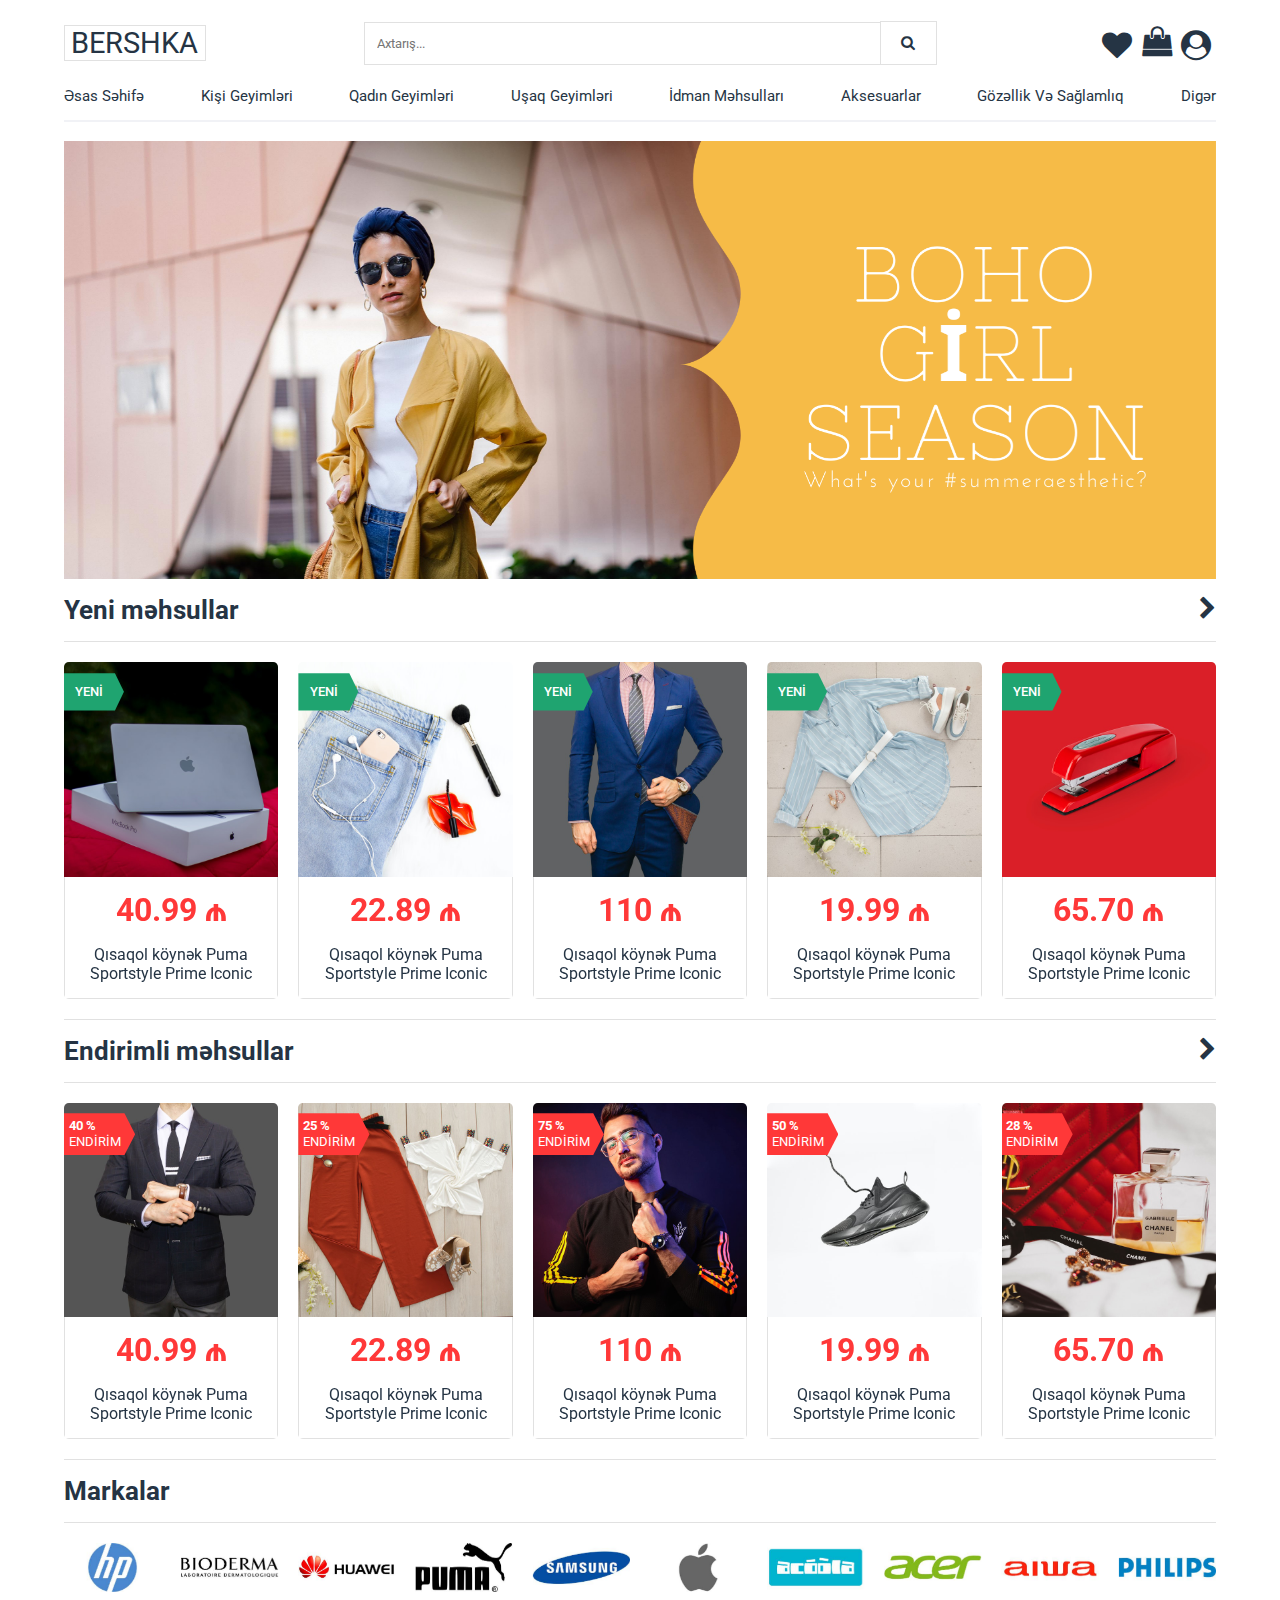
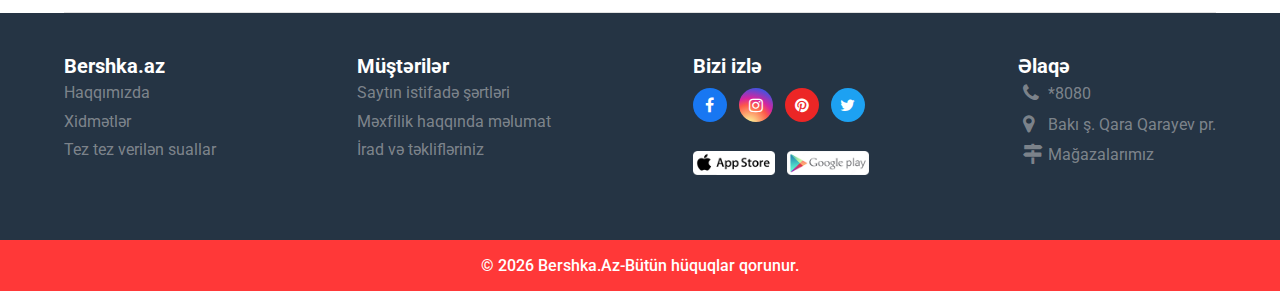
<file: index.html>
<!DOCTYPE html>
<html lang="az">

<head>
    <meta charset="UTF-8">
    <meta name="viewport" content="width=device-width, initial-scale=1.0">
    <title>BERSHKA</title>
    <link href="https://stackpath.bootstrapcdn.com/font-awesome/4.7.0/css/font-awesome.min.css" rel="stylesheet"
        integrity="sha384-wvfXpqpZZVQGK6TAh5PVlGOfQNHSoD2xbE+QkPxCAFlNEevoEH3Sl0sibVcOQVnN" crossorigin="anonymous">
    <link rel="shortcut icon" href="./img/favicon.png" type="image/x-icon">
    <link rel="stylesheet" href="./CSS/owl-carousel/owl.carousel.min.css">
    <link rel="stylesheet" href="./CSS/owl-carousel/owl.theme.default.min.css">
    <link rel="stylesheet" href="./CSS/style.css">
</head>

<body>
    <header>
        <div class="header w-90 m-auto">
            <a href="index.html" class="logo">BERSHKA</a>
            <div class="search">
                <form action="404.html">
                    <input type="text" placeholder="Axtarış...">
                    <button type="submit" class="button">
                        <i class="fa fa-search"></i>
                    </button>
                </form>
            </div>
            <ul>
                <li class="heart"><a href="#"><i class="fa fa-heart"></i></a>
                    <div class="content">
                        <p>Sevlimlilər siyahısı boşdur.</p>
                    </div>
                </li>
                <li><a href="basket.html"><i class="fa fa-shopping-bag"></i></a></li>
                <li class="user"><a href="#"><i class="fa fa-user-circle"></i></a>
                    <div class="profile">
                        <a class="login" href="login.html">Daxil ol</a>
                        <a class="register" href="register.html">Qeyd ol</a>
                    </div>
                </li>

            </ul>
        </div>
        <div class="search-mobile w-90 m-auto">
            <form action="404.html">
                <input type="text" placeholder="Axtarış...">
                <button type="submit" class="button">
                    <i class="fa fa-search"></i>
                </button>
            </form>
        </div>
    </header>
    <main>

        <section class="w-90 m-auto">
            <div id="category">Kategoryalar <i class="fa fa-chevron-down"></i></div>
            <div class="category">
                <ul>
                    <li>
                        <a href="index.html">Əsas səhifə</a>
                    </li>
                    <li>
                        <a href="categoryDetail.html">Kişi geyimləri</a>
                    </li>
                    <li>
                        <a href="categoryDetail.html">Qadın geyimləri</a>
                    </li>
                    <li>
                        <a href="categoryDetail.html">Uşaq geyimləri</a>
                    </li>
                    <li>
                        <a href="categoryDetail.html">İdman məhsulları</a>
                    </li>
                    <li>
                        <a href="categoryDetail.html">Aksesuarlar</a>
                    </li>
                    <li>
                        <a href="categoryDetail.html">Gözəllik və sağlamlıq</a>
                    </li>
                    <li>
                        <a href="categoryDetail.html">Digər</a>
                    </li>
                </ul>
            </div>
        </section>
        <section class="slider-section m-auto w-90">
            <div class="owl-carousel home-slider">
                <div class="home-slider">
                    <img src="./img/slider/sliderweb-1.png" alt="">
                </div>
                <div class="home-slider">
                    <img src="./img/slider/sliderweb-2.png" alt="">
                </div>
                <div class="home-slider">
                    <img src="./img/slider/sliderweb-3.png" alt="">
                </div>
            </div>
        </section>
        <!--********************** Products *********************** -->
        <section class="m-auto w-90">
            <div class="product-header">
                <p><span>Yeni</span> məhsullar</p>
                <a href="categoryDetail.html"><i class="fa fa-chevron-right"></i></a>
            </div>
            <div class="owl-carousel home-product">
                <div class="card">
                    <div class="card-overlay">
                        <img src="./img/product/1.jpg" alt="">
                        <div class="card-new">
                            YENİ
                        </div>
                        <div class="overlay">
                            <button><i class="fa fa-cart-plus"></i></button>
                        </div>
                    </div>
                    <div class="card-content">
                        <h1>40.99 ₼</h1>
                        <p><a href="productDetail.html">Qısaqol köynək Puma Sportstyle Prime Iconic</a></p>
                    </div>
                </div>
                <div class="card">
                    <div class="card-overlay">
                        <img src="./img/product/2.jpg" alt="">
                        <div class="card-new">
                            YENİ
                        </div>
                        <div class="overlay">
                            <button><i class="fa fa-cart-plus"></i></button>
                        </div>
                    </div>
                    <div class="card-content">
                        <h1>22.89 ₼</h1>
                        <p><a href="productDetail.html">Qısaqol köynək Puma Sportstyle Prime Iconic</a></p>
                    </div>
                </div>
                <div class="card">
                    <div class="card-overlay">
                        <img src="./img/product/3.jpg" alt="">
                        <div class="card-new">
                            YENİ
                        </div>
                        <div class="overlay">
                            <button><i class="fa fa-cart-plus"></i></button>
                        </div>
                    </div>
                    <div class="card-content">
                        <h1>110 ₼</h1>
                        <p><a href="productDetail.html">Qısaqol köynək Puma Sportstyle Prime Iconic</a></p>
                    </div>
                </div>
                <div class="card">
                    <div class="card-overlay">
                        <img src="./img/product/4.jpg" alt="">
                        <div class="card-new">
                            YENİ
                        </div>
                        <div class="overlay">
                            <button><i class="fa fa-cart-plus"></i></button>
                        </div>
                    </div>
                    <div class="card-content">
                        <h1>19.99 ₼</h1>
                        <p><a href="productDetail.html">Qısaqol köynək Puma Sportstyle Prime Iconic</a></p>
                    </div>
                </div>
                <div class="card">
                    <div class="card-overlay">
                        <img src="./img/product/5.jpg" alt="">
                        <div class="card-new">
                            YENİ
                        </div>
                        <div class="overlay">
                            <button><i class="fa fa-cart-plus"></i></button>
                        </div>
                    </div>
                    <div class="card-content">
                        <h1>65.70 ₼</h1>
                        <p><a href="productDetail.html">Qısaqol köynək Puma Sportstyle Prime Iconic</a></p>
                    </div>
                </div>
                <div class="card">
                    <div class="card-overlay">
                        <img src="./img/product/6.jpg" alt="">
                        <div class="card-new">
                            YENİ
                        </div>
                        <div class="overlay">
                            <button><i class="fa fa-cart-plus"></i></button>
                        </div>
                    </div>
                    <div class="card-content">
                        <h1>22.89 ₼</h1>
                        <p><a href="productDetail.html">Qısaqol köynək Puma Sportstyle Prime Iconic</a></p>
                    </div>
                </div>
                <div class="card">
                    <div class="card-overlay">
                        <img src="./img/product/7.jpg" alt="">
                        <div class="card-new">
                            YENİ
                        </div>
                        <div class="overlay">
                            <button><i class="fa fa-cart-plus"></i></button>
                        </div>
                    </div>
                    <div class="card-content">
                        <h1>110 ₼</h1>
                        <p><a href="productDetail.html">Qısaqol köynək Puma Sportstyle Prime Iconic</a></p>
                    </div>
                </div>
            </div>




            <!-- Endirimli Məhsullar -->
            <div class="product-header">
                <p><span>Endirimli</span> məhsullar</p>
                <a href="categoryDetail.html"><i class="fa fa-chevron-right"></i></a>
            </div>
            <div class="owl-carousel home-product">
                <div class="card">
                    <div class="card-overlay">
                        <img src="./img/product/8.jpg" alt="">
                        <div class="card-discount">
                            <strong>40 %</strong>
                            <br>
                            ENDİRİM
                        </div>
                        <div class="overlay">
                            <button><i class="fa fa-cart-plus"></i></button>
                        </div>
                    </div>
                    <div class="card-content">
                        <h1>40.99 ₼</h1>
                        <p><a href="productDetail.html">Qısaqol köynək Puma Sportstyle Prime Iconic</a></p>
                    </div>
                </div>
                <div class="card">
                    <div class="card-overlay">
                        <img src="./img/product/9.jpg" alt="">
                        <div class="card-discount">
                            <strong>25 %</strong>
                            <br>
                            ENDİRİM
                        </div>
                        <div class="overlay">
                            <button><i class="fa fa-cart-plus"></i></button>
                        </div>
                    </div>
                    <div class="card-content">
                        <h1>22.89 ₼</h1>
                        <p><a href="productDetail.html">Qısaqol köynək Puma Sportstyle Prime Iconic</a></p>
                    </div>
                </div>
                <div class="card">
                    <div class="card-overlay">
                        <img src="./img/product/10.jpg" alt="">
                        <div class="card-discount">
                            <strong>75 %</strong>
                            <br>
                            ENDİRİM
                        </div>
                        <div class="overlay">
                            <button><i class="fa fa-cart-plus"></i></button>
                        </div>
                    </div>
                    <div class="card-content">
                        <h1>110 ₼</h1>
                        <p><a href="productDetail.html">Qısaqol köynək Puma Sportstyle Prime Iconic</a></p>
                    </div>
                </div>
                <div class="card">
                    <div class="card-overlay">
                        <img src="./img/product/11.jpg" alt="">
                        <div class="card-discount">
                            <strong>50 %</strong>
                            <br>
                            ENDİRİM
                        </div>
                        <div class="overlay">
                            <button><i class="fa fa-cart-plus"></i></button>
                        </div>
                    </div>
                    <div class="card-content">
                        <h1>19.99 ₼</h1>
                        <p><a href="productDetail.html">Qısaqol köynək Puma Sportstyle Prime Iconic</a></p>
                    </div>
                </div>
                <div class="card">
                    <div class="card-overlay">
                        <img src="./img/product/12.jpg" alt="">
                        <div class="card-discount">
                            <strong>28 %</strong>
                            <br>
                            ENDİRİM
                        </div>
                        <div class="overlay">
                            <button><i class="fa fa-cart-plus"></i></button>
                        </div>
                    </div>
                    <div class="card-content">
                        <h1>65.70 ₼</h1>
                        <p><a href="productDetail.html">Qısaqol köynək Puma Sportstyle Prime Iconic</a></p>
                    </div>
                </div>
                <div class="card">
                    <div class="card-overlay">
                        <img src="./img/product/13.jpg" alt="">
                        <div class="card-discount">
                            <strong>25 %</strong>
                            <br>
                            ENDİRİM
                        </div>
                        <div class="overlay">
                            <button><i class="fa fa-cart-plus"></i></button>
                        </div>
                    </div>
                    <div class="card-content">
                        <h1>22.89 ₼</h1>
                        <p><a href="productDetail.html">Qısaqol köynək Puma Sportstyle Prime Iconic</a></p>
                    </div>
                </div>
                <div class="card">
                    <div class="card-overlay">
                        <img src="./img/product/14.jpg" alt="">
                        <div class="card-discount">
                            <strong>75 %</strong>
                            <br>
                            ENDİRİM
                        </div>
                        <div class="overlay">
                            <button><i class="fa fa-cart-plus"></i></button>
                        </div>
                    </div>
                    <div class="card-content">
                        <h1>110 ₼</h1>
                        <p><a href="productDetail.html">Qısaqol köynək Puma Sportstyle Prime Iconic</a></p>
                    </div>
                </div>
            </div>
            <div class="product-header">
                <p><span>Markalar</span></p>
            </div>
            <div class="owl-carousel brand">
                <div class="pran-item">
                    <img src="./img/brand/1.jpg" alt="">
                </div>
                <div class="pran-item">
                    <img src="./img/brand/2.jpg" alt="">
                </div>
                <div class="pran-item">
                    <img src="./img/brand/3.jpg" alt="">
                </div>
                <div class="pran-item">
                    <img src="./img/brand/4.jpg" alt="">
                </div>
                <div class="pran-item">
                    <img src="./img/brand/5.jpg" alt="">
                </div>
                <div class="pran-item">
                    <img src="./img/brand/6.jpg" alt="">
                </div>
                <div class="pran-item">
                    <img src="./img/brand/7.jpg" alt="">
                </div>
                <div class="pran-item">
                    <img src="./img/brand/8.jpg" alt="">
                </div>
                <div class="pran-item">
                    <img src="./img/brand/9.jpg" alt="">
                </div>
                <div class="pran-item">
                    <img src="./img/brand/10.jpg" alt="">
                </div>
            </div>
        </section>
    </main>
    <footer>

        <div class="footer-content w-90 m-auto">
            <div class="bershka">
                <h3>Bershka.az</h3>
                <ul>
                    <li><a href="404.html">Haqqımızda</a></li>
                    <li><a href="404.html">Xidmətlər</a></li>
                    <li><a href="404.html">Tez tez verilən suallar</a></li>
                </ul>
            </div>
            <div class="customers">
                <h3>Müştərilər</h3>
                <ul>
                    <li><a href="404.html">Saytın istifadə şərtləri</a></li>
                    <li><a href="404.html">Məxfilik haqqında məlumat</a></li>
                    <li><a href="404.html">İrad və təklifləriniz</a></li>
                </ul>
            </div>

            <div class="sosial">
                <h3>Bizi izlə</h3>
                <ul>
                    <li class="facebook"><a href="https://www.facebook.com"><i class="fa fa-facebook"></i></a></li>
                    <li class="instagram"><a href="https://www.instagram.com"><i class="fa fa-instagram"></i></a></li>
                    <li class="pinterest"><a href="https://www.pinterest.com"><i class="fa fa-pinterest"></i></a></li>
                    <li class="twitter"><a href="https://www.twitter.com"><i class="fa fa-twitter"></i></a></li>
                </ul>
                <ul class="mobileapp">
                    <li><a href="https://www.apple.com/ios/app-store/"><img src="./img/app/1.png" alt=""></a></li>
                    <li><a href="https://play.google.com"><img src="./img/app/2.png" alt=""></a></li>
                </ul>
            </div>
            <div class="contact">
                <h3>Əlaqə</h3>
                <table>
                    <tr>
                        <td><i class="fa fa-phone"></i> </td>
                        <td>*8080</td>
                    </tr>
                    <tr>
                        <td><i class="fa fa-map-marker"></i> </td>
                        <td>Bakı ş. Qara Qarayev pr.</td>
                    </tr>
                    <tr>
                        <td><i class="fa fa-map-signs"></i> </td>
                        <td><a href="404.html">Mağazalarımız</a></td>
                    </tr>
                </table>
            </div>
        </div>
        <div class="copyright">
            &copy; <span id="year"></span> Bershka.Az-Bütün hüquqlar qorunur.
        </div>
    </footer>

    <script src="./Js/jquery-3.5.1.min.js"></script>
    <script src="./Js/owl.carousel.min.js"></script>
    <script src="./Js/app.js"></script>
</body>

</html>
</file>
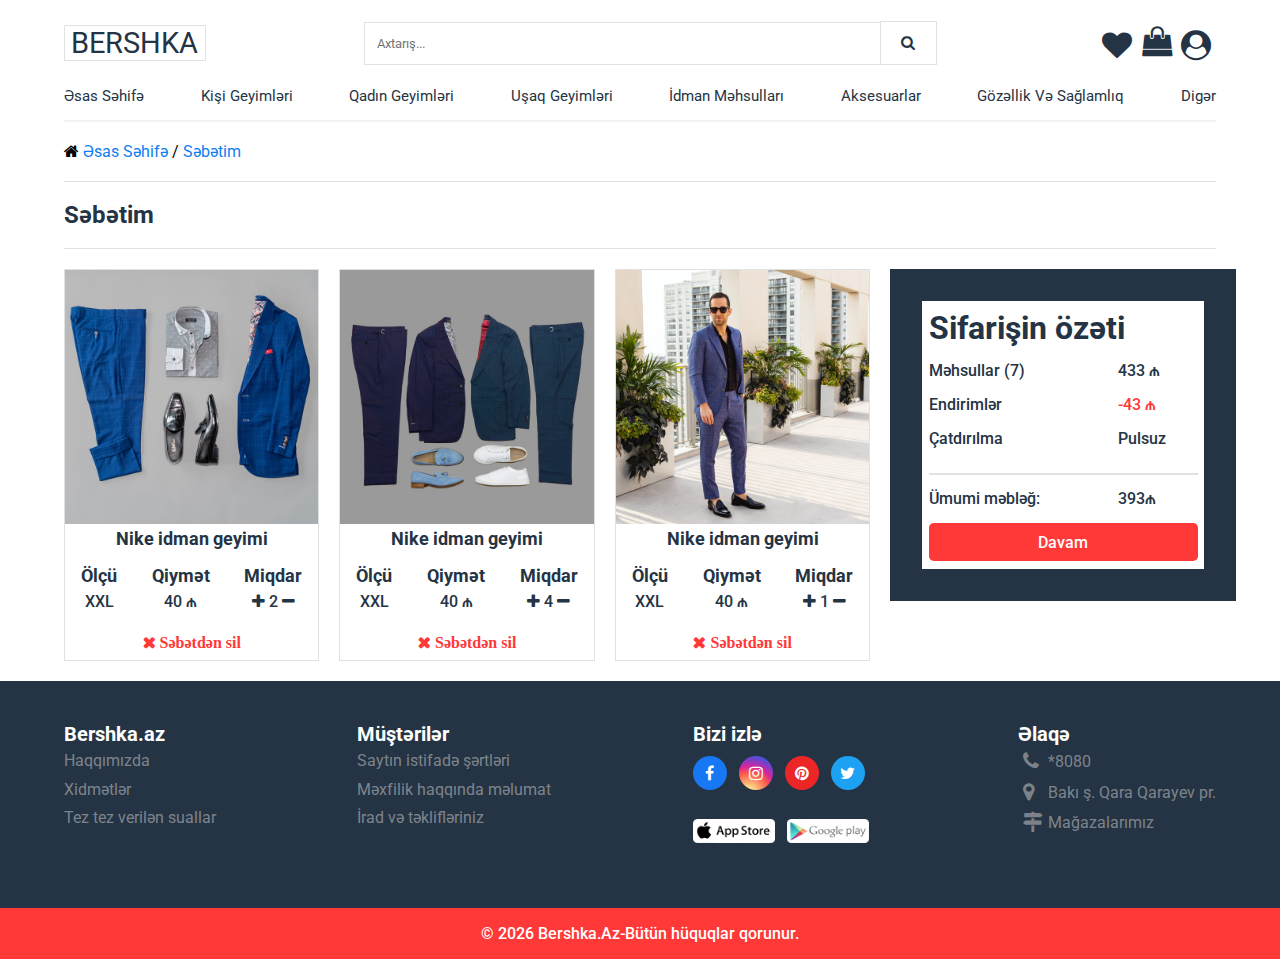
<file: basket.html>
<!DOCTYPE html>
<html lang="az">

<head>
    <meta charset="UTF-8">
    <meta name="viewport" content="width=device-width, initial-scale=1.0">
    <title>BERSHKA</title>
    <link href="https://stackpath.bootstrapcdn.com/font-awesome/4.7.0/css/font-awesome.min.css" rel="stylesheet"
        integrity="sha384-wvfXpqpZZVQGK6TAh5PVlGOfQNHSoD2xbE+QkPxCAFlNEevoEH3Sl0sibVcOQVnN" crossorigin="anonymous">
    <link rel="shortcut icon" href="./img/favicon.png" type="image/x-icon">
    <link rel="stylesheet" href="./CSS/style.css">
</head>

<body onload="card()">
    <header>
        <div class="header w-90 m-auto">
            <a href="index.html" class="logo">BERSHKA</a>
            <div class="search">
                <form action="404.html">
                    <input type="text" placeholder="Axtarış...">
                    <button type="submit" class="button">
                        <i class="fa fa-search"></i>
                    </button>
                </form>
            </div>
            <ul>
                <li class="heart"><a href="#"><i class="fa fa-heart"></i></a>
                    <div class="content">
                        <p>Sevlimlilər siyahısı boşdur.</p>
                    </div>
                </li>
                <li><a href="basket.html"><i class="fa fa-shopping-bag"></i></a></li>
                <li class="user"><a href="#"><i class="fa fa-user-circle"></i></a>
                    <div class="profile">
                        <a class="login" href="login.html">Daxil ol</a>
                        <a class="register" href="register.html">Qeyd ol</a>
                    </div>
                </li>

            </ul>
        </div>
        <div class="search-mobile w-90 m-auto">
            <form action="404.html">
                <input type="text" placeholder="Axtarış...">
                <button type="submit" class="button">
                    <i class="fa fa-search"></i>
                </button>
            </form>
        </div>
    </header>
    <main>

        <section class="w-90 m-auto">
            <div id="category">Kategoriyalar <i class="fa fa-chevron-down"></i></div>
            <div class="category">
                <ul>
                    <li>
                        <a href="index.html">Əsas səhifə</a>
                    </li>
                    <li>
                        <a href="categoryDetail.html">Kişi geyimləri</a>
                    </li>
                    <li>
                        <a href="categoryDetail.html">Qadın geyimləri</a>
                    </li>
                    <li>
                        <a href="categoryDetail.html">Uşaq geyimləri</a>
                    </li>
                    <li>
                        <a href="categoryDetail.html">İdman məhsulları</a>
                    </li>
                    <li>
                        <a href="categoryDetail.html">Aksesuarlar</a>
                    </li>
                    <li>
                        <a href="categoryDetail.html">Gözəllik və sağlamlıq</a>
                    </li>
                    <li>
                        <a href="categoryDetail.html">Digər</a>
                    </li>
                </ul>
            </div>
        </section>
        <div class="breadcrumb w-90 m-auto">
            <i class="fa fa-home"></i> <a href="index.html">Əsas Səhifə</a> / <a href="basket.html">Səbətim</a>
        </div>
        <h1 class="basket-header w-90 m-auto">Səbətim</h1>
        <section class="basket-container w-90 m-auto">
            <div class="basket-product">
                <div class="basket-card">
                    <img src="./img/product/man/1.jpg" alt="">
                    <h1 class="basket-card-name">Nike idman geyimi</h1>
                    <div class="basket-card-content">
                        <div class="size">
                            <h1>Ölçü</h1>
                            <span>XXL</span>
                        </div>
                        <div class="basket-card-price">
                            <h1>Qiymət</h1>
                            <p class="price">40 ₼</p>
                        </div>
                        <div class="basket-card-count">
                            <h1>Miqdar</h1>
                            <p><i class="fa fa-plus"></i> 2 <i class="fa fa-minus"></i></p>
                        </div>
                    </div>
                    <span class="fa fa-times" id="close"> Səbətdən sil</span>
                </div>
                <div class="basket-card">
                    <img src="./img/product/man/6.jpg" alt="">
                    <h1 class="basket-card-name">Nike idman geyimi</h1>
                    <div class="basket-card-content">
                        <div class="size">
                            <h1>Ölçü</h1>
                            <span>XXL</span>
                        </div>
                        <div class="basket-card-price">
                            <h1>Qiymət</h1>
                            <p class="price">40 ₼</p>
                        </div>
                        <div class="basket-card-count">
                            <h1>Miqdar</h1>
                            <p><i class="fa fa-plus"></i> 4 <i class="fa fa-minus"></i></p>
                        </div>
                    </div>
                    <span class="fa fa-times" id="close"> Səbətdən sil</span>
                </div>
                <div class="basket-card">
                    <img src="./img/product/man/8.jpg" alt="">
                    <h1 class="basket-card-name">Nike idman geyimi</h1>
                    <div class="basket-card-content">
                        <div class="size">
                            <h1>Ölçü</h1>
                            <span>XXL</span>
                        </div>
                        <div class="basket-card-price">
                            <h1>Qiymət</h1>
                            <p class="price">40 ₼</p>
                        </div>
                        <div class="basket-card-count">
                            <h1>Miqdar</h1>
                            <p><i class="fa fa-plus"></i> 1 <i class="fa fa-minus"></i></p>
                        </div>
                    </div>
                    <span class="fa fa-times" id="close"> Səbətdən sil</span>
                </div>


            </div>
            <div class="basket-result">

                <table>
                    <tr>
                        <td colspan="2">
                            <h1>Sifarişin özəti</h1>
                        </td>
                    </tr>
                    <tr>
                        <td>Məhsullar (7)</td>
                        <td>
                            <p id="subprice">433 ₼</p>
                        </td>
                    </tr>
                    <tr>
                        <td>Endirimlər</td>
                        <td class="discount"> -43 ₼</p>
                        </td>
                    </tr>
                    <tr>
                        <td>Çatdırılma</td>
                        <td>
                            Pulsuz
                        </td>
                    </tr>
                    <tr>
                        <td colspan="2">
                            <hr>
                        </td>
                    </tr>
                    <tr>
                        <td>Ümumi məbləğ:</td>
                        <td>
                            <p id="resultprice">393₼</p>
                        </td>
                    </tr>

                    <tr>
                        <td colspan="2">
                            <a href="checkout.html" class="btn-next">Davam</a>
                        </td>
                    </tr>
                </table>

            </div>
        </section>
    </main>
    <footer>

        <div class="footer-content w-90 m-auto">
            <div class="bershka">
                <h3>Bershka.az</h3>
                <ul>
                    <li><a href="404.html">Haqqımızda</a></li>
                    <li><a href="404.html">Xidmətlər</a></li>
                    <li><a href="404.html">Tez tez verilən suallar</a></li>
                </ul>
            </div>
            <div class="customers">
                <h3>Müştərilər</h3>
                <ul>
                    <li><a href="404.html">Saytın istifadə şərtləri</a></li>
                    <li><a href="404.html">Məxfilik haqqında məlumat</a></li>
                    <li><a href="404.html">İrad və təklifləriniz</a></li>
                </ul>
            </div>

            <div class="sosial">
                <h3>Bizi izlə</h3>
                <ul>
                    <li class="facebook"><a href="https://www.facebook.com"><i class="fa fa-facebook"></i></a></li>
                    <li class="instagram"><a href="https://www.instagram.com"><i class="fa fa-instagram"></i></a></li>
                    <li class="pinterest"><a href="https://www.pinterest.com"><i class="fa fa-pinterest"></i></a></li>
                    <li class="twitter"><a href="https://www.twitter.com"><i class="fa fa-twitter"></i></a></li>
                </ul>
                <ul class="mobileapp">
                    <li><a href="https://www.apple.com/ios/app-store/"><img src="./img/app/1.png" alt=""></a></li>
                    <li><a href="https://play.google.com"><img src="./img/app/2.png" alt=""></a></li>
                </ul>
            </div>
            <div class="contact">
                <h3>Əlaqə</h3>
                <table>
                    <tr>
                        <td><i class="fa fa-phone"></i> </td>
                        <td>*8080</td>
                    </tr>
                    <tr>
                        <td><i class="fa fa-map-marker"></i> </td>
                        <td>Bakı ş. Qara Qarayev pr.</td>
                    </tr>
                    <tr>
                        <td><i class="fa fa-map-signs"></i> </td>
                        <td><a href="404.html">Mağazalarımız</a></td>
                    </tr>
                </table>
            </div>
        </div>
        <div class="copyright">
            &copy; <span id="year"></span> Bershka.Az-Bütün hüquqlar qorunur.
        </div>
    </footer>

    <script src="./Js/jquery-3.5.1.min.js"></script>
    <script src="./Js/app.js"></script>
</body>

</html>
</file>
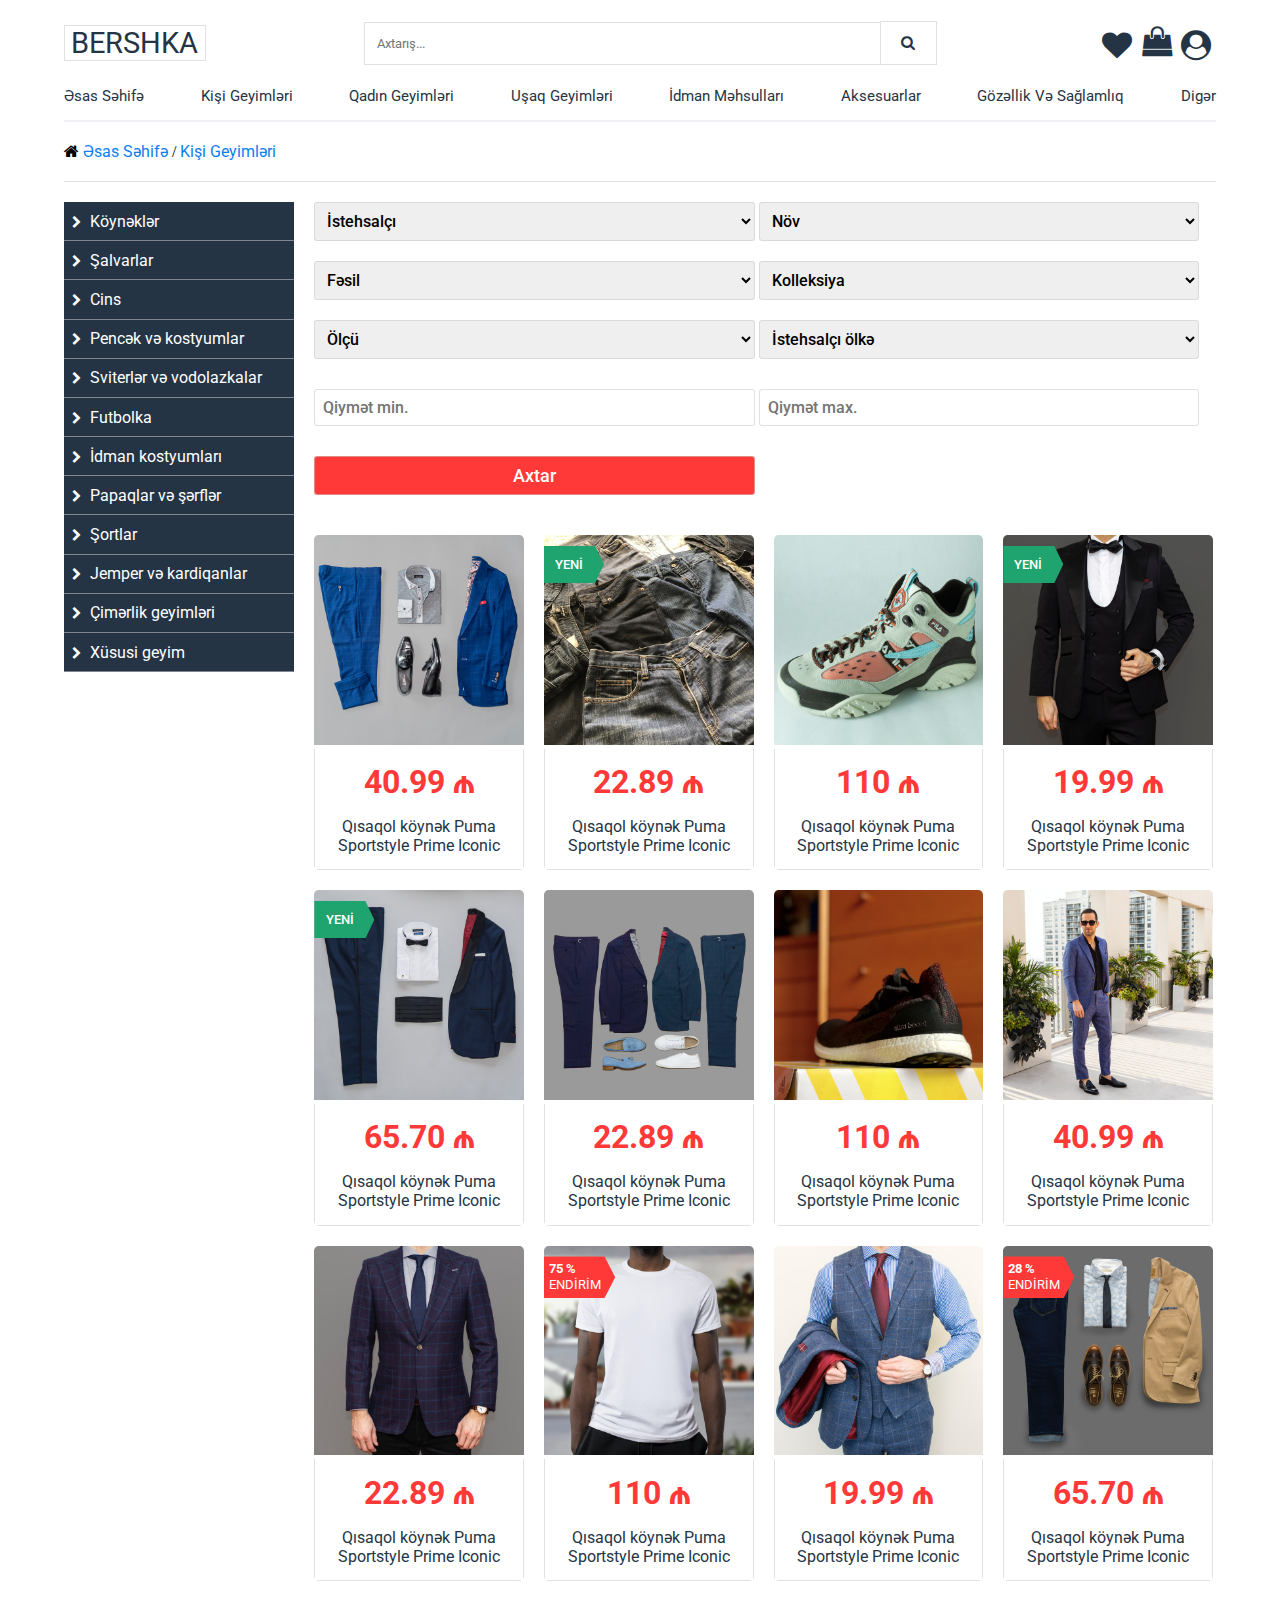
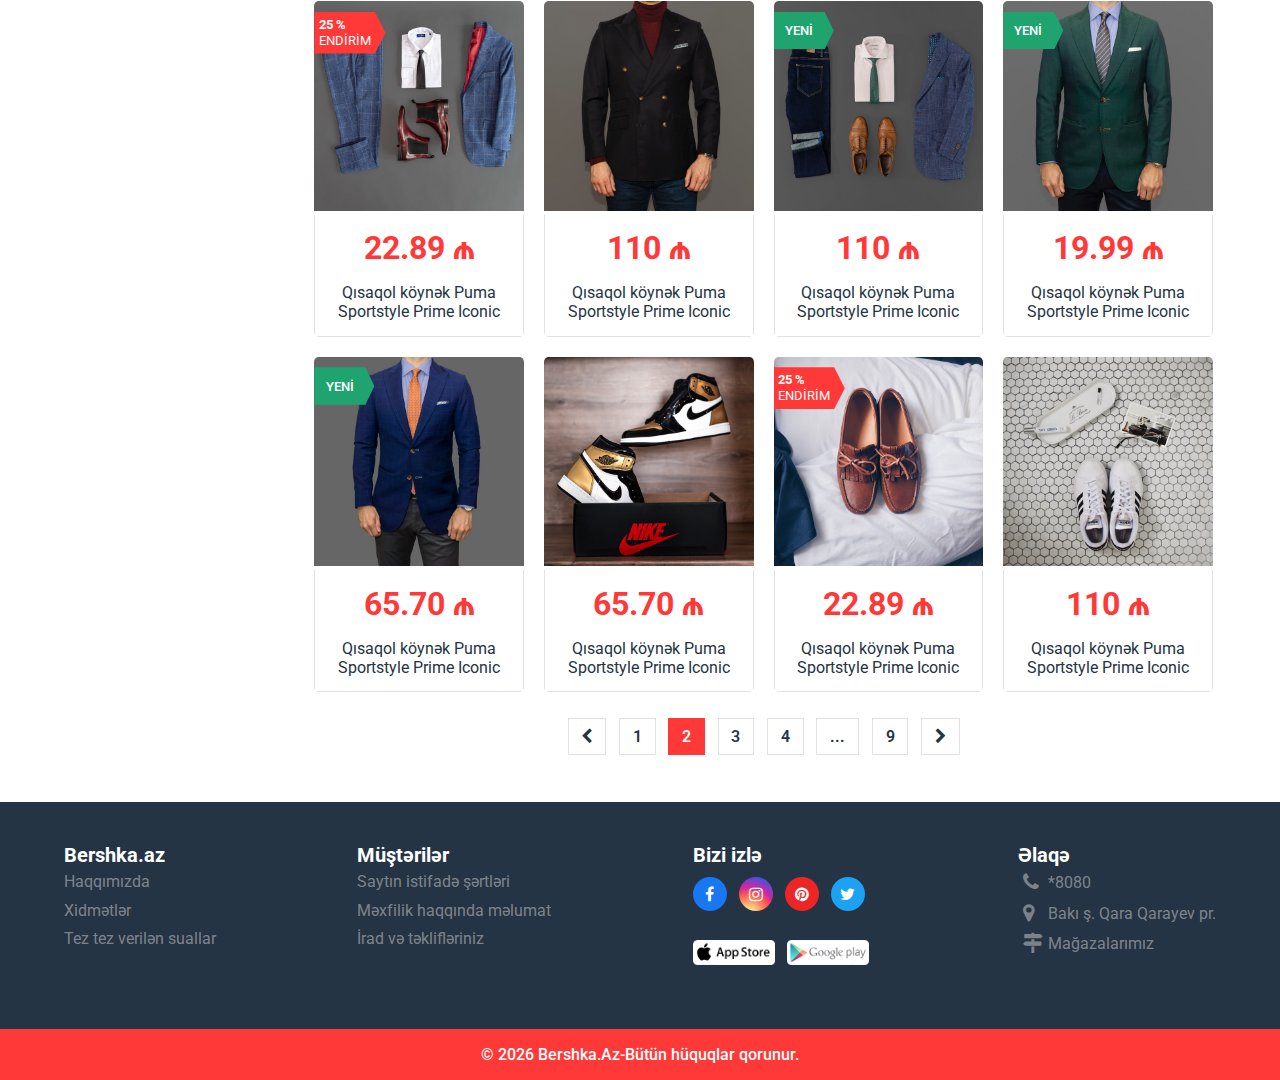
<file: categoryDetail.html>
<!DOCTYPE html>
<html lang="az">

<head>
    <meta charset="UTF-8">
    <meta name="viewport" content="width=device-width, initial-scale=1.0">
    <title>BERSHKA</title>
    <link href="https://stackpath.bootstrapcdn.com/font-awesome/4.7.0/css/font-awesome.min.css" rel="stylesheet"
        integrity="sha384-wvfXpqpZZVQGK6TAh5PVlGOfQNHSoD2xbE+QkPxCAFlNEevoEH3Sl0sibVcOQVnN" crossorigin="anonymous">
    <link rel="shortcut icon" href="./img/favicon.png" type="image/x-icon">
    <link rel="stylesheet" href="./CSS/style.css">
</head>

<body>
    <header>
        <div class="header w-90 m-auto">
            <a href="index.html" class="logo">BERSHKA</a>
            <div class="search">
                <form action="404.html">
                    <input type="text" placeholder="Axtarış...">
                    <button type="submit" class="button">
                        <i class="fa fa-search"></i>
                    </button>
                </form>
            </div>
            <ul>
                <li class="heart"><a href="#"><i class="fa fa-heart"></i></a>
                    <div class="content">
                        <p>Sevlimlilər siyahısı boşdur.</p>
                    </div>
                </li>
                <li><a href="basket.html"><i class="fa fa-shopping-bag"></i></a></li>
                <li class="user"><a href="#"><i class="fa fa-user-circle"></i></a>
                    <div class="profile">
                        <a class="login" href="login.html">Daxil ol</a>
                        <a class="register" href="register.html">Qeyd ol</a>
                    </div>
                </li>

            </ul>
        </div>
        <div class="search-mobile w-90 m-auto">
            <form action="404.html">
                <input type="text" placeholder="Axtarış...">
                <button type="submit" class="button">
                    <i class="fa fa-search"></i>
                </button>
            </form>
        </div>
    </header>
    <main>

        <section class="w-90 m-auto">
            <div class="dropdowns">
                <div id="category">Kategoryalar <i class="fa fa-chevron-down"></i></div>
                <div id="subcategory">Alt Kategoryalar <i class="fa fa-chevron-down"></i></div>
                <div id="filter">Filterlə <i class="fa fa-chevron-down"></i></div>
            </div>
            <div class="category">
                <ul>
                    <li>
                        <a href="index.html">Əsas səhifə</a>
                    </li>
                    <li>
                        <a href="categoryDetail.html">Kişi geyimləri</a>
                    </li>
                    <li>
                        <a href="categoryDetail.html">Qadın geyimləri</a>
                    </li>
                    <li>
                        <a href="categoryDetail.html">Uşaq geyimləri</a>
                    </li>
                    <li>
                        <a href="categoryDetail.html">İdman məhsulları</a>
                    </li>
                    <li>
                        <a href="categoryDetail.html">Aksesuarlar</a>
                    </li>
                    <li>
                        <a href="categoryDetail.html">Gözəllik və sağlamlıq</a>
                    </li>
                    <li>
                        <a href="categoryDetail.html">Digər</a>
                    </li>
                </ul>
            </div>

        </section>
        <!--********************** Products *********************** -->
        <section class="m-auto w-90">
            <div class="breadcrumb">
                <i class="fa fa-home"> <a href="index.html">Əsas Səhifə</a> / <a href="categoryDetail.html">Kişi
                        Geyimləri</a></i>
            </div>
            <div class="category-detail-container">
                <div class="categoryList">
                    <ul class="subcategory">
                        <li> <i class="fa fa-chevron-right"></i> <a href="categoryDetail.html"> Köynəklər</a></li>
                        <li> <i class="fa fa-chevron-right"></i> <a href="categoryDetail.html"> Şalvarlar</a></li>
                        <li> <i class="fa fa-chevron-right"></i> <a href="categoryDetail.html"> Cins</a></li>
                        <li> <i class="fa fa-chevron-right"></i> <a href="categoryDetail.html"> Pencək və kostyumlar</a>
                        </li>
                        <li> <i class="fa fa-chevron-right"></i> <a href="categoryDetail.html"> Sviterlər və
                                vodolazkalar</a></li>
                        <li> <i class="fa fa-chevron-right"></i> <a href="categoryDetail.html"> Futbolka</a></li>
                        <li> <i class="fa fa-chevron-right"></i> <a href="categoryDetail.html"> İdman kostyumları</a>
                        </li>
                        <li> <i class="fa fa-chevron-right"></i> <a href="categoryDetail.html"> Papaqlar və şərflər</a>
                        </li>
                        <li> <i class="fa fa-chevron-right"></i> <a href="categoryDetail.html"> Şortlar</a></li>
                        <li> <i class="fa fa-chevron-right"></i> <a href="categoryDetail.html"> Jemper və
                                kardiqanlar</a></li>
                        <li> <i class="fa fa-chevron-right"></i> <a href="categoryDetail.html"> Çimərlik geyimləri</a>
                        </li>
                        <li> <i class="fa fa-chevron-right"></i> <a href="categoryDetail.html"> Xüsusi geyim</a></li>
                    </ul>
                </div>
                <div class="praducts">
                    <div class="filter">
                        <form action="#">
                            <select>
                                <option value="1">İstehsalçı</option>
                                <option value="2">Adidas</option>
                                <option value="3">Ananas</option>
                                <option value="5">Calamar</option>
                                <option value="6">Puma</option>
                                <option value="7">Reebok</option>
                                <option value="8">DS Damat</option>
                                <option value="9">My VMR tekstil</option>
                                <option value="10">Avva</option>
                            </select>
                            <select>
                                <option value="1">Növ</option>
                                <option value="2">Dəst</option>
                                <option value="3">Futbol corabı</option>
                                <option value="4">Futbol üçün</option>
                                <option value="5">İdman üçün</option>
                                <option value="6">İdman şalvarı</option>
                                <option value="7">Kofta</option>
                                <option value="8">Polo</option>
                                <option value="9">Qolsuz köynək</option>
                                <option value="10">Qısaqol köynək</option>
                            </select>
                            <select>
                                <option value="1">Fəsil</option>
                                <option value="2">Payız-qış</option>
                                <option value="3">Yaz-yay</option>
                            </select>

                            <select>
                                <option value="1">Kolleksiya</option>
                                <option value="2">Motorsport</option>
                                <option value="3">Lifestyle</option>
                                <option value="4">Running/Training</option>
                                <option value="5">Fundamentals</option>
                                <option value="6">Teamsport</option>
                                <option value="7">Sportstyle Core</option>
                                <option value="8">Sportstyle Prime</option>
                            </select>

                            <select>
                                <option value="1">Ölçü</option>
                                <option value="2">XS</option>
                                <option value="3">S</option>
                                <option value="4">M</option>
                                <option value="5">L</option>
                                <option value="6">XL</option>
                                <option value="7">XXL </option>
                                <option value="8">XXXL</option>
                                <option value="8">4XL</option>

                            </select>
                            <select>
                                <option value="1">İstehsalçı ölkə</option>
                                <option value="2">Almaniya</option>
                                <option value="3">Azərbaycan</option>
                                <option value="4">Filippin</option>
                                <option value="5">İndoneziya</option>
                                <option value="6">İtaliya</option>
                                <option value="7">Rusiya</option>
                                <option value="8">Türkiyə</option>
                            </select>
                            <input placeholder="Qiymət min." type="text">
                            <input placeholder="Qiymət max." type="text">
                            <button class="btn-filter">Axtar</button>
                        </form>
                    </div>

                    <div class="productList">
                        <div class="card">
                            <div class="card-overlay">
                                <img src="./img/product/man/1.jpg" alt="">

                                <div class="overlay">
                                    <button><i class="fa fa-cart-plus"></i></button>
                                </div>
                            </div>
                            <div class="card-content">
                                <h1>40.99 ₼</h1>
                                <p><a href="productDetail.html">Qısaqol köynək Puma Sportstyle Prime Iconic</a></p>
                            </div>
                        </div>
                        <div class="card">
                            <div class="card-overlay">
                                <img src="./img/product/man/2.jpg" alt="">
                                <div class="card-new">
                                    YENİ
                                </div>
                                <div class="overlay">
                                    <button><i class="fa fa-cart-plus"></i></button>
                                </div>
                            </div>
                            <div class="card-content">
                                <h1>22.89 ₼</h1>
                                <p><a href="productDetail.html">Qısaqol köynək Puma Sportstyle Prime Iconic</a></p>
                            </div>
                        </div>
                        <div class="card">
                            <div class="card-overlay">
                                <img src="./img/product/man/3.jpg" alt="">
                                <div class="overlay">
                                    <button><i class="fa fa-cart-plus"></i></button>
                                </div>
                            </div>
                            <div class="card-content">
                                <h1>110 ₼</h1>
                                <p><a href="productDetail.html">Qısaqol köynək Puma Sportstyle Prime Iconic</a></p>
                            </div>
                        </div>
                        <div class="card">
                            <div class="card-overlay">
                                <img src="./img/product/man/4.jpg" alt="">
                                <div class="card-new">
                                    YENİ
                                </div>
                                <div class="overlay">
                                    <button><i class="fa fa-cart-plus"></i></button>
                                </div>
                            </div>
                            <div class="card-content">
                                <h1>19.99 ₼</h1>
                                <p><a href="productDetail.html">Qısaqol köynək Puma Sportstyle Prime Iconic</a></p>
                            </div>
                        </div>
                        <div class="card">
                            <div class="card-overlay">
                                <img src="./img/product/man/5.jpg" alt="">
                                <div class="card-new">
                                    YENİ
                                </div>
                                <div class="overlay">
                                    <button><i class="fa fa-cart-plus"></i></button>
                                </div>
                            </div>
                            <div class="card-content">
                                <h1>65.70 ₼</h1>
                                <p><a href="productDetail.html">Qısaqol köynək Puma Sportstyle Prime Iconic</a></p>
                            </div>
                        </div>
                        <div class="card">
                            <div class="card-overlay">
                                <img src="./img/product/man/6.jpg" alt="">
                                <div class="overlay">
                                    <button><i class="fa fa-cart-plus"></i></button>
                                </div>
                            </div>
                            <div class="card-content">
                                <h1>22.89 ₼</h1>
                                <p><a href="productDetail.html">Qısaqol köynək Puma Sportstyle Prime Iconic</a></p>
                            </div>
                        </div>
                        <div class="card">
                            <div class="card-overlay">
                                <img src="./img/product/man/7.jpg" alt="">

                                <div class="overlay">
                                    <button><i class="fa fa-cart-plus"></i></button>
                                </div>
                            </div>
                            <div class="card-content">
                                <h1>110 ₼</h1>
                                <p><a href="productDetail.html">Qısaqol köynək Puma Sportstyle Prime Iconic</a></p>
                            </div>
                        </div>
                        <div class="card">
                            <div class="card-overlay">
                                <img src="./img/product/man/8.jpg" alt="">

                                <div class="overlay">
                                    <button><i class="fa fa-cart-plus"></i></button>
                                </div>
                            </div>
                            <div class="card-content">
                                <h1>40.99 ₼</h1>
                                <p><a href="productDetail.html">Qısaqol köynək Puma Sportstyle Prime Iconic</a></p>
                            </div>
                        </div>
                        <div class="card">
                            <div class="card-overlay">
                                <img src="./img/product/man/9.jpg" alt="">

                                <div class="overlay">
                                    <button><i class="fa fa-cart-plus"></i></button>
                                </div>
                            </div>
                            <div class="card-content">
                                <h1>22.89 ₼</h1>
                                <p><a href="productDetail.html">Qısaqol köynək Puma Sportstyle Prime Iconic</a></p>
                            </div>
                        </div>
                        <div class="card">
                            <div class="card-overlay">
                                <img src="./img/product/man/10.jpg" alt="">
                                <div class="card-discount">
                                    <strong>75 %</strong>
                                    <br>
                                    ENDİRİM
                                </div>
                                <div class="overlay">
                                    <button><i class="fa fa-cart-plus"></i></button>
                                </div>
                            </div>
                            <div class="card-content">
                                <h1>110 ₼</h1>
                                <p><a href="productDetail.html">Qısaqol köynək Puma Sportstyle Prime Iconic</a></p>
                            </div>
                        </div>
                        <div class="card">
                            <div class="card-overlay">
                                <img src="./img/product/man/11.jpg" alt="">
                                <div class="overlay">
                                    <button><i class="fa fa-cart-plus"></i></button>
                                </div>
                            </div>
                            <div class="card-content">
                                <h1>19.99 ₼</h1>
                                <p><a href="productDetail.html">Qısaqol köynək Puma Sportstyle Prime Iconic</a></p>
                            </div>
                        </div>
                        <div class="card">
                            <div class="card-overlay">
                                <img src="./img/product/man/12.jpg" alt="">
                                <div class="card-discount">
                                    <strong>28 %</strong>
                                    <br>
                                    ENDİRİM
                                </div>
                                <div class="overlay">
                                    <button><i class="fa fa-cart-plus"></i></button>
                                </div>
                            </div>
                            <div class="card-content">
                                <h1>65.70 ₼</h1>
                                <p><a href="productDetail.html">Qısaqol köynək Puma Sportstyle Prime Iconic</a></p>
                            </div>
                        </div>
                        <div class="card">
                            <div class="card-overlay">
                                <img src="./img/product/man/13.jpg" alt="">
                                <div class="card-discount">
                                    <strong>25 %</strong>
                                    <br>
                                    ENDİRİM
                                </div>
                                <div class="overlay">
                                    <button><i class="fa fa-cart-plus"></i></button>
                                </div>
                            </div>
                            <div class="card-content">
                                <h1>22.89 ₼</h1>
                                <p><a href="productDetail.html">Qısaqol köynək Puma Sportstyle Prime Iconic</a></p>
                            </div>
                        </div>
                        <div class="card">
                            <div class="card-overlay">
                                <img src="./img/product/man/14.jpg" alt="">

                                <div class="overlay">
                                    <button><i class="fa fa-cart-plus"></i></button>
                                </div>
                            </div>
                            <div class="card-content">
                                <h1>110 ₼</h1>
                                <p><a href="productDetail.html">Qısaqol köynək Puma Sportstyle Prime Iconic</a></p>
                            </div>
                        </div>
                        <div class="card">
                            <div class="card-overlay">
                                <img src="./img/product/man/15.jpg" alt="">
                                <div class="card-new">
                                    YENİ
                                </div>
                                <div class="overlay">
                                    <button><i class="fa fa-cart-plus"></i></button>
                                </div>
                            </div>
                            <div class="card-content">
                                <h1>110 ₼</h1>
                                <p><a href="productDetail.html">Qısaqol köynək Puma Sportstyle Prime Iconic</a></p>
                            </div>
                        </div>
                        <div class="card">
                            <div class="card-overlay">
                                <img src="./img/product/man/16.jpg" alt="">
                                <div class="card-new">
                                    YENİ
                                </div>
                                <div class="overlay">
                                    <button><i class="fa fa-cart-plus"></i></button>
                                </div>
                            </div>
                            <div class="card-content">
                                <h1>19.99 ₼</h1>
                                <p><a href="productDetail.html">Qısaqol köynək Puma Sportstyle Prime Iconic</a></p>
                            </div>
                        </div>
                        <div class="card">
                            <div class="card-overlay">
                                <img src="./img/product/man/17.jpg" alt="">
                                <div class="card-new">
                                    YENİ
                                </div>
                                <div class="overlay">
                                    <button><i class="fa fa-cart-plus"></i></button>
                                </div>
                            </div>
                            <div class="card-content">
                                <h1>65.70 ₼</h1>
                                <p><a href="productDetail.html">Qısaqol köynək Puma Sportstyle Prime Iconic</a></p>
                            </div>
                        </div>
                        <div class="card">
                            <div class="card-overlay">
                                <img src="./img/product/man/18.jpg" alt="">
                                <div class="overlay">
                                    <button><i class="fa fa-cart-plus"></i></button>
                                </div>
                            </div>
                            <div class="card-content">
                                <h1>65.70 ₼</h1>
                                <p><a href="productDetail.html">Qısaqol köynək Puma Sportstyle Prime Iconic</a></p>
                            </div>
                        </div>
                        <div class="card">
                            <div class="card-overlay">
                                <img src="./img/product/man/19.jpg" alt="">
                                <div class="card-discount">
                                    <strong>25 %</strong>
                                    <br>
                                    ENDİRİM
                                </div>
                                <div class="overlay">
                                    <button><i class="fa fa-cart-plus"></i></button>
                                </div>
                            </div>
                            <div class="card-content">
                                <h1>22.89 ₼</h1>
                                <p><a href="productDetail.html">Qısaqol köynək Puma Sportstyle Prime Iconic</a></p>
                            </div>
                        </div>
                        <div class="card">
                            <div class="card-overlay">
                                <img src="./img/product/man/20.jpg" alt="">

                                <div class="overlay">
                                    <button><i class="fa fa-cart-plus"></i></button>
                                </div>
                            </div>
                            <div class="card-content">
                                <h1>110 ₼</h1>
                                <p><a href="productDetail.html">Qısaqol köynək Puma Sportstyle Prime Iconic</a></p>
                            </div>
                        </div>
                    </div>
                    <div class="pagination">
                        <a href="#"><i class="fa fa-chevron-left"></i></a>
                        <a href="#">1</a>
                        <a href="#">2</a>
                        <a href="#">3</a>
                        <a href="#">4</a>
                        <a href="#">...</a>
                        <a href="#">9</a>
                        <a href="#"><i class="fa fa-chevron-right"></i></a>
                    </div>
                </div>
            </div>
        </section>
    </main>
    <footer>

        <div class="footer-content w-90 m-auto">
            <div class="bershka">
                <h3>Bershka.az</h3>
                <ul>
                    <li><a href="404.html">Haqqımızda</a></li>
                    <li><a href="404.html">Xidmətlər</a></li>
                    <li><a href="404.html">Tez tez verilən suallar</a></li>
                </ul>
            </div>
            <div class="customers">
                <h3>Müştərilər</h3>
                <ul>
                    <li><a href="404.html">Saytın istifadə şərtləri</a></li>
                    <li><a href="404.html">Məxfilik haqqında məlumat</a></li>
                    <li><a href="404.html">İrad və təklifləriniz</a></li>
                </ul>
            </div>

            <div class="sosial">
                <h3>Bizi izlə</h3>
                <ul>
                    <li class="facebook"><a href="https://www.facebook.com"><i class="fa fa-facebook"></i></a></li>
                    <li class="instagram"><a href="https://www.instagram.com"><i class="fa fa-instagram"></i></a></li>
                    <li class="pinterest"><a href="https://www.pinterest.com"><i class="fa fa-pinterest"></i></a></li>
                    <li class="twitter"><a href="https://www.twitter.com"><i class="fa fa-twitter"></i></a></li>
                </ul>
                <ul class="mobileapp">
                    <li><a href="https://www.apple.com/ios/app-store/"><img src="./img/app/1.png" alt=""></a></li>
                    <li><a href="https://play.google.com"><img src="./img/app/2.png" alt=""></a></li>
                </ul>
            </div>
            <div class="contact">
                <h3>Əlaqə</h3>
                <table>
                    <tr>
                        <td><i class="fa fa-phone"></i> </td>
                        <td>*8080</td>
                    </tr>
                    <tr>
                        <td><i class="fa fa-map-marker"></i> </td>
                        <td>Bakı ş. Qara Qarayev pr.</td>
                    </tr>
                    <tr>
                        <td><i class="fa fa-map-signs"></i> </td>
                        <td><a href="404.html">Mağazalarımız</a></td>
                    </tr>
                </table>
            </div>
        </div>
        <div class="copyright">
            &copy; <span id="year"></span> Bershka.Az-Bütün hüquqlar qorunur.
        </div>
    </footer>

    <script src="./Js/jquery-3.5.1.min.js"></script>
    <script src="./Js/app.js"></script>
</body>

</html>
</file>
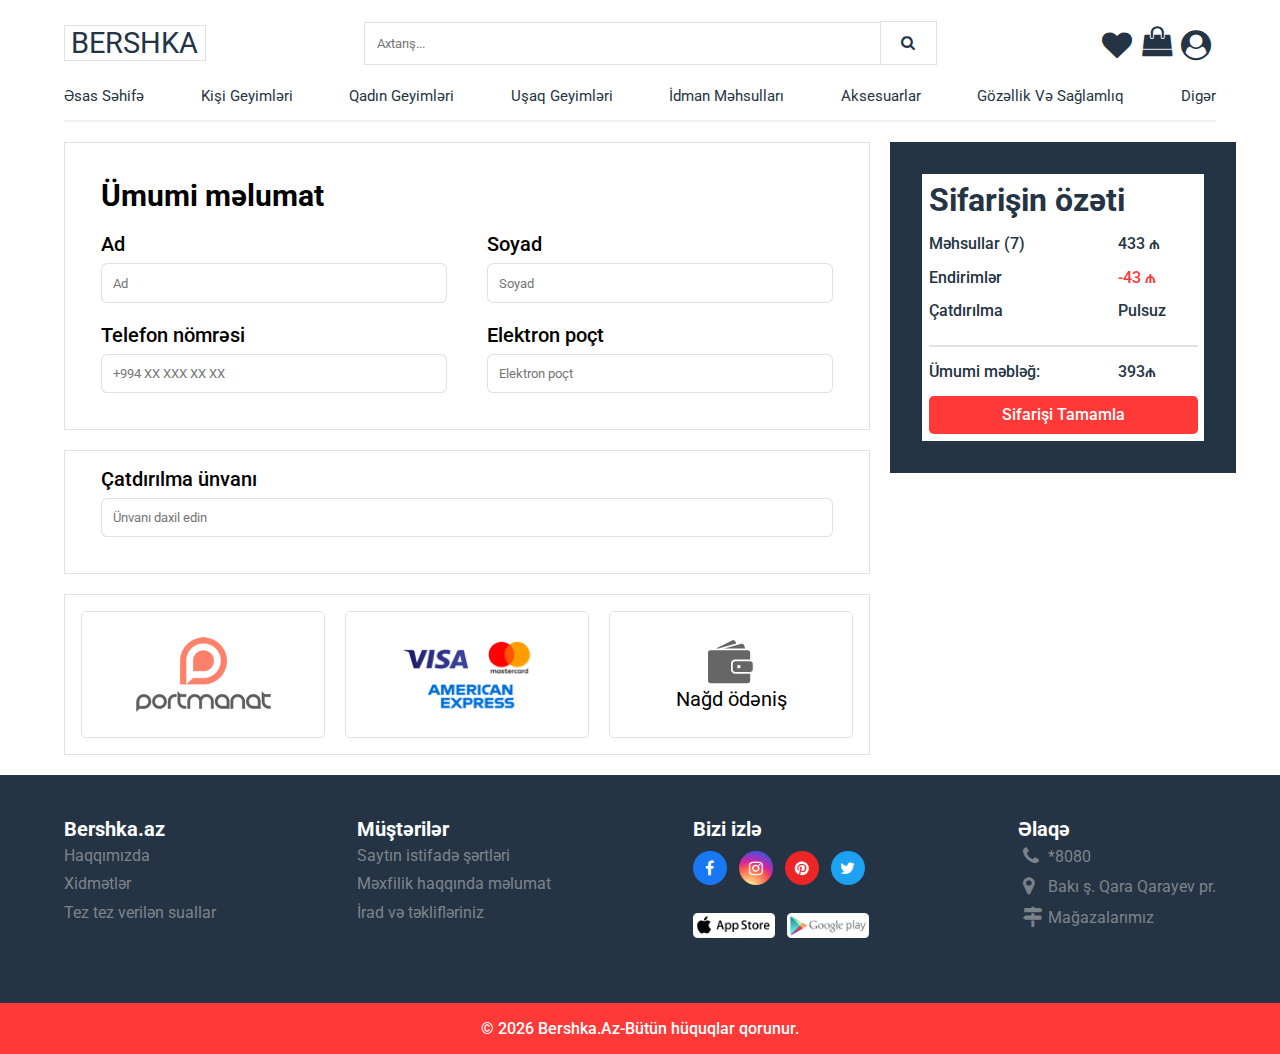
<file: checkout.html>
<!DOCTYPE html>
<html lang="az">

<head>
    <meta charset="UTF-8">
    <meta name="viewport" content="width=device-width, initial-scale=1.0">
    <title>BERSHKA</title>
    <link href="https://stackpath.bootstrapcdn.com/font-awesome/4.7.0/css/font-awesome.min.css" rel="stylesheet"
        integrity="sha384-wvfXpqpZZVQGK6TAh5PVlGOfQNHSoD2xbE+QkPxCAFlNEevoEH3Sl0sibVcOQVnN" crossorigin="anonymous">
    <link rel="shortcut icon" href="./img/favicon.png" type="image/x-icon">
    <link rel="stylesheet" href="./CSS/style.css">
</head>

<body>
    <header>
        <div class="header w-90 m-auto">
            <a href="index.html" class="logo">BERSHKA</a>
            <div class="search">
                <form action="404.html">
                    <input type="text" placeholder="Axtarış...">
                    <button type="submit" class="button">
                        <i class="fa fa-search"></i>
                    </button>
                </form>
            </div>
            <ul>
                <li class="heart"><a href="#"><i class="fa fa-heart"></i></a>
                    <div class="content">
                        <p>Sevlimlilər siyahısı boşdur.</p>
                    </div>
                </li>
                <li><a href="basket.html"><i class="fa fa-shopping-bag"></i></a></li>
                <li class="user"><a href="#"><i class="fa fa-user-circle"></i></a>
                    <div class="profile">
                        <a class="login" href="login.html">Daxil ol</a>
                        <a class="register" href="register.html">Qeyd ol</a>
                    </div>
                </li>

            </ul>
        </div>
        <div class="search-mobile w-90 m-auto">
            <form action="404.html">
                <input type="text" placeholder="Axtarış...">
                <button type="submit" class="button">
                    <i class="fa fa-search"></i>
                </button>
            </form>
        </div>
    </header>
    <main>

        <section class="w-90 m-auto">
            <div id="category">Kategoriyalar <i class="fa fa-chevron-down"></i></div>
            <div class="category">
                <ul>
                    <li>
                        <a href="index.html">Əsas səhifə</a>
                    </li>
                    <li>
                        <a href="categoryDetail.html">Kişi geyimləri</a>
                    </li>
                    <li>
                        <a href="categoryDetail.html">Qadın geyimləri</a>
                    </li>
                    <li>
                        <a href="categoryDetail.html">Uşaq geyimləri</a>
                    </li>
                    <li>
                        <a href="categoryDetail.html">İdman məhsulları</a>
                    </li>
                    <li>
                        <a href="categoryDetail.html">Aksesuarlar</a>
                    </li>
                    <li>
                        <a href="categoryDetail.html">Gözəllik və sağlamlıq</a>
                    </li>
                    <li>
                        <a href="categoryDetail.html">Digər</a>
                    </li>
                </ul>
            </div>
        </section>

        <section class="checkout-container w-90 m-auto">
            <div class="checkout-product">
                <div class="checkout-card">
                    <div class="checkout-user-info">
                        <h1 class="checkout-header">Ümumi məlumat</h1>
                        <form action="#">
                            <div>
                                <div class="form-group">
                                    <label for="name">Ad</label>
                                    <input id="name" type="text" placeholder="Ad">
                                </div>
                                <div class="form-group">
                                    <label for="phone">Telefon nömrəsi</label>
                                    <input id="phone" type="text" placeholder="+994 XX XXX XX XX">
                                </div>
                            </div>
                            <div>
                                <div class="form-group">
                                    <label for="firstname">Soyad</label>
                                    <input id="firstname" type="text" placeholder="Soyad">
                                </div>
                                <div class="form-group">
                                    <label for="email">Elektron poçt</label>
                                    <input id="email" type="text" placeholder="Elektron poçt">
                                </div>
                            </div>
                        </form>
                    </div>
                </div>
                <div class="checkout-card">
                    <div class="checkout-location-info">
                        <form action="#">
                            <div>
                                <div class="form-group">
                                    <label for="pay">Çatdırılma ünvanı</label>
                                    <input id="pay" type="text" placeholder="Ünvanı daxil edin">
                                </div>
                            </div>
                        </form>
                    </div>
                </div>

                <div class="pay-card">
                    <div class="checkout-pay">
                        <div class="pay">
                            <img src="/img/bank/checkout-1.png" alt="">
                        </div>
                    </div>
                    <div class="checkout-pay">
                        <div class="pay">
                            <img src="/img/bank/checkout-2.png" alt="">
                        </div>
                    </div>
                    <div class="checkout-pay">
                        <div class="payicon">
                            <img src="/img/bank/checkout-3.svg" alt="">
                            <p>Nağd ödəniş</p>
                        </div>
                    </div>
                </div>

            </div>
            <div class="basket-result">

                <table>
                    <tr>
                        <td colspan="2">
                            <h1>Sifarişin özəti</h1>
                        </td>
                    </tr>
                    <tr>
                        <td>Məhsullar (7)</td>
                        <td>
                            <p id="subprice">433 ₼</p>
                        </td>
                    </tr>
                    <tr>
                        <td>Endirimlər</td>
                        <td class="discount"> -43 ₼</p>
                        </td>
                    </tr>
                    <tr>
                        <td>Çatdırılma</td>
                        <td>
                            Pulsuz
                        </td>
                    </tr>
                    <tr>
                        <td colspan="2">
                            <hr>
                        </td>
                    </tr>
                    <tr>
                        <td>Ümumi məbləğ:</td>
                        <td>
                            <p id="resultprice">393₼</p>
                        </td>
                    </tr>

                    <tr>
                        <td colspan="2">
                            <a href="checkout.html" class="btn-next">Sifarişi Tamamla</a>
                        </td>
                    </tr>
                </table>

            </div>
        </section>
    </main>
    <footer>

        <div class="footer-content w-90 m-auto">
            <div class="bershka">
                <h3>Bershka.az</h3>
                <ul>
                    <li><a href="404.html">Haqqımızda</a></li>
                    <li><a href="404.html">Xidmətlər</a></li>
                    <li><a href="404.html">Tez tez verilən suallar</a></li>
                </ul>
            </div>
            <div class="customers">
                <h3>Müştərilər</h3>
                <ul>
                    <li><a href="404.html">Saytın istifadə şərtləri</a></li>
                    <li><a href="404.html">Məxfilik haqqında məlumat</a></li>
                    <li><a href="404.html">İrad və təklifləriniz</a></li>
                </ul>
            </div>

            <div class="sosial">
                <h3>Bizi izlə</h3>
                <ul>
                    <li class="facebook"><a href="https://www.facebook.com"><i class="fa fa-facebook"></i></a></li>
                    <li class="instagram"><a href="https://www.instagram.com"><i class="fa fa-instagram"></i></a></li>
                    <li class="pinterest"><a href="https://www.pinterest.com"><i class="fa fa-pinterest"></i></a></li>
                    <li class="twitter"><a href="https://www.twitter.com"><i class="fa fa-twitter"></i></a></li>
                </ul>
                <ul class="mobileapp">
                    <li><a href="https://www.apple.com/ios/app-store/"><img src="/img/app/1.png" alt=""></a></li>
                    <li><a href="https://play.google.com"><img src="/img/app/2.png" alt=""></a></li>
                </ul>
            </div>
            <div class="contact">
                <h3>Əlaqə</h3>
                <table>
                    <tr>
                        <td><i class="fa fa-phone"></i> </td>
                        <td>*8080</td>
                    </tr>
                    <tr>
                        <td><i class="fa fa-map-marker"></i> </td>
                        <td>Bakı ş. Qara Qarayev pr.</td>
                    </tr>
                    <tr>
                        <td><i class="fa fa-map-signs"></i> </td>
                        <td><a href="404.html">Mağazalarımız</a></td>
                    </tr>
                </table>
            </div>
        </div>
        <div class="copyright">
            &copy; <span id="year"></span> Bershka.Az-Bütün hüquqlar qorunur.
        </div>
    </footer>

    <script src="./Js/jquery-3.5.1.min.js"></script>
    <script src="./Js/app.js"></script>
    <script>
         $(document).on('click', 'div.checkout-pay', function () {
        $(this).addClass('active').siblings().removeClass('active')
    })
    </script>
</body>

</html>
</file>
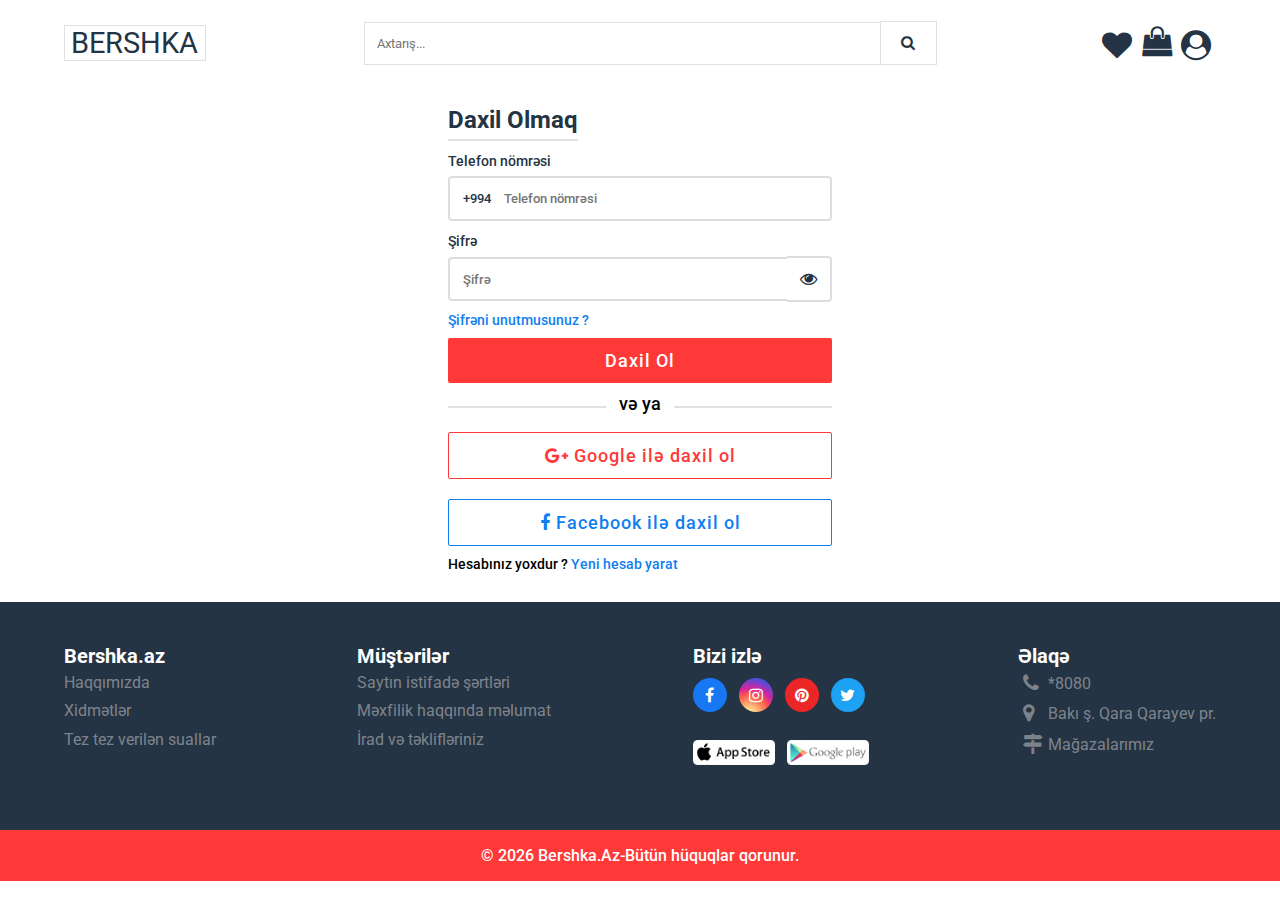
<file: login.html>
<!DOCTYPE html>
<html lang="az">

<head>
    <meta charset="UTF-8">
    <meta name="viewport" content="width=device-width, initial-scale=1.0">
    <title>BERSHKA</title>
    <link href="https://stackpath.bootstrapcdn.com/font-awesome/4.7.0/css/font-awesome.min.css" rel="stylesheet"
        integrity="sha384-wvfXpqpZZVQGK6TAh5PVlGOfQNHSoD2xbE+QkPxCAFlNEevoEH3Sl0sibVcOQVnN" crossorigin="anonymous">
    <link rel="shortcut icon" href="./img/favicon.png" type="image/x-icon">
    <link rel="stylesheet" href="./CSS/style.css">
</head>

<body onload="login()">
    <header>
        <div class="header w-90 m-auto">
            <a href="index.html" class="logo">BERSHKA</a>
            <div class="search">
                <form action="404.html">
                    <input type="text" placeholder="Axtarış...">
                    <button type="submit" class="button">
                        <i class="fa fa-search"></i>
                    </button>
                </form>
            </div>
            <ul>
                <li class="heart"><a href="#"><i class="fa fa-heart"></i></a>
                    <div class="content">
                        <p>Sevlimlilər siyahısı boşdur.</p>
                    </div>
                </li>
                <li><a href="basket.html"><i class="fa fa-shopping-bag"></i></a></li>
                <li class="user"><a href="#"><i class="fa fa-user-circle"></i></a>
                    <div class="profile">
                        <a class="login" href="login.html">Daxil ol</a>
                        <a class="register" href="register.html">Qeyd ol</a>
                    </div>
                </li>

            </ul>
        </div>
        <div class="search-mobile w-90 m-auto">
            <form action="404.html">
                <input type="text" placeholder="Axtarış...">
                <button type="submit" class="button">
                    <i class="fa fa-search"></i>
                </button>
            </form>
        </div>
    </header>
    <main>
        <section class="login-container">
            <form action="#" class="loginform">
                <h2>daxil olmaq</h2>
                <div class="login-input-group">
                    <label for="number">Telefon nömrəsi</label>
                    <div class="number-container">
                        <span>+994</span>
                        <input autofocus id="number" maxlength="9" type="text" class="login-form-number"
                            placeholder="Telefon nömrəsi">
                    </div>
                </div>
                <div class="login-input-group">
                    <label for="password">Şifrə</label>
                    <div class="pass-container">
                        <input id="password" type="password" class="login-form-pass" placeholder="Şifrə"></input>
                        <i id="login-passicon" class="fa fa-eye"></i>
                    </div>
                </div>
                <span class="formtext">
                    <a href="#">Şifrəni unutmusunuz ?</a>
                </span>
                <a href="#" class="login-btn">Daxil Ol</a>
                <div class="login-form-or"><span class="divider"></span><span class="or">və ya</span></div>
                <a href="https://www.google.com" class="google-btn"><i class="fa fa-google-plus"></i> Google ilə daxil
                    ol</a>
                <a href="https://www.facebook.com" class="facebook-btn"><i class="fa fa-facebook"></i> Facebook ilə
                    daxil ol</a>
                <p class="logintoregistr">Hesabınız yoxdur ? <a href="register.html">Yeni hesab yarat</a></p>
                <div class="form-message"></div>
            </form>
        </section>
    </main>
    <footer>

        <div class="footer-content w-90 m-auto">
            <div class="bershka">
                <h3>Bershka.az</h3>
                <ul>
                    <li><a href="404.html">Haqqımızda</a></li>
                    <li><a href="404.html">Xidmətlər</a></li>
                    <li><a href="404.html">Tez tez verilən suallar</a></li>
                </ul>
            </div>
            <div class="customers">
                <h3>Müştərilər</h3>
                <ul>
                    <li><a href="404.html">Saytın istifadə şərtləri</a></li>
                    <li><a href="404.html">Məxfilik haqqında məlumat</a></li>
                    <li><a href="404.html">İrad və təklifləriniz</a></li>
                </ul>
            </div>

            <div class="sosial">
                <h3>Bizi izlə</h3>
                <ul>
                    <li class="facebook"><a href="https://www.facebook.com"><i class="fa fa-facebook"></i></a></li>
                    <li class="instagram"><a href="https://www.instagram.com"><i class="fa fa-instagram"></i></a></li>
                    <li class="pinterest"><a href="https://www.pinterest.com"><i class="fa fa-pinterest"></i></a></li>
                    <li class="twitter"><a href="https://www.twitter.com"><i class="fa fa-twitter"></i></a></li>
                </ul>
                <ul class="mobileapp">
                    <li><a href="https://www.apple.com/ios/app-store/"><img src="./img/app/1.png" alt=""></a></li>
                    <li><a href="https://play.google.com"><img src="./img/app/2.png" alt=""></a></li>
                </ul>
            </div>
            <div class="contact">
                <h3>Əlaqə</h3>
                <table>
                    <tr>
                        <td><i class="fa fa-phone"></i> </td>
                        <td>*8080</td>
                    </tr>
                    <tr>
                        <td><i class="fa fa-map-marker"></i> </td>
                        <td>Bakı ş. Qara Qarayev pr.</td>
                    </tr>
                    <tr>
                        <td><i class="fa fa-map-signs"></i> </td>
                        <td><a href="404.html">Mağazalarımız</a></td>
                    </tr>
                </table>
            </div>
        </div>
        <div class="copyright">
            &copy; <span id="year"></span> Bershka.Az-Bütün hüquqlar qorunur.
        </div>
    </footer>


    <script src="./Js/jquery-3.5.1.min.js"></script>
    <script src="./Js/app.js"></script>
</body>

</html>
</file>
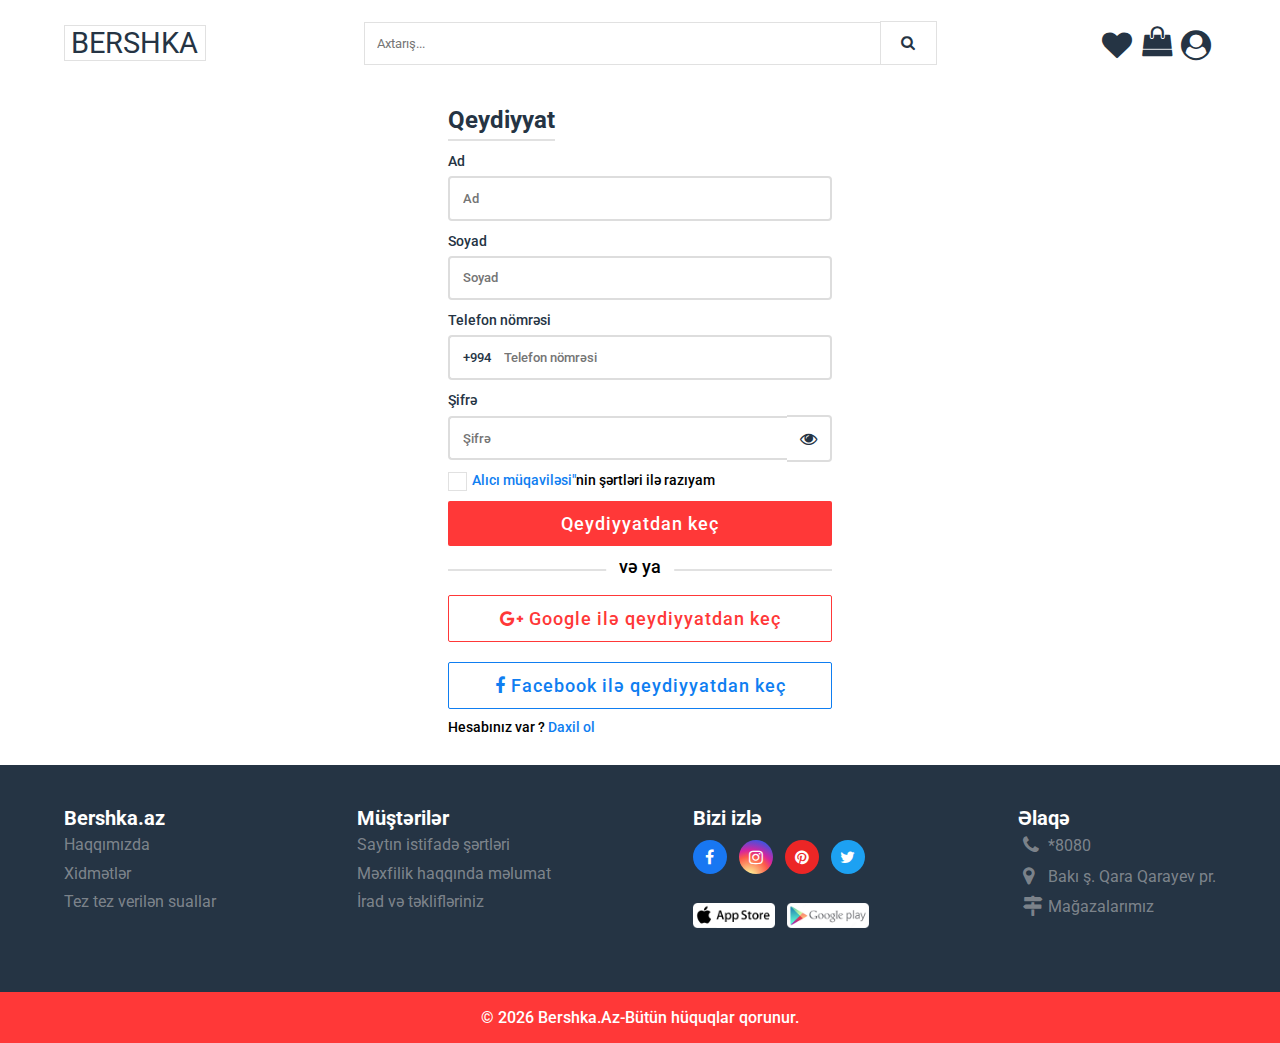
<file: register.html>
<!DOCTYPE html>
<html lang="az">

<head>
    <meta charset="UTF-8">
    <meta name="viewport" content="width=device-width, initial-scale=1.0">
    <title>BERSHKA</title>
    <link href="https://stackpath.bootstrapcdn.com/font-awesome/4.7.0/css/font-awesome.min.css" rel="stylesheet"
        integrity="sha384-wvfXpqpZZVQGK6TAh5PVlGOfQNHSoD2xbE+QkPxCAFlNEevoEH3Sl0sibVcOQVnN" crossorigin="anonymous">
    <link rel="shortcut icon" href="./img/favicon.png" type="image/x-icon">
    <link rel="stylesheet" href="./CSS/style.css">
</head>

<body onload="registration()">
    <header>
        <div class="header w-90 m-auto">
            <a href="index.html" class="logo">BERSHKA</a>
            <div class="search">
                <form action="404.html">
                    <input type="text" placeholder="Axtarış...">
                    <button type="submit" class="button">
                        <i class="fa fa-search"></i>
                    </button>
                </form>
            </div>
            <ul>
                <li class="heart"><a href="#"><i class="fa fa-heart"></i></a>
                    <div class="content">
                        <p>Sevlimlilər siyahısı boşdur.</p>
                    </div>
                </li>
                <li><a href="basket.html"><i class="fa fa-shopping-bag"></i></a></li>
                <li class="user"><a href="#"><i class="fa fa-user-circle"></i></a>
                    <div class="profile">
                        <a class="login" href="login.html">Daxil ol</a>
                        <a class="register" href="register.html">Qeyd ol</a>
                    </div>
                </li>

            </ul>
        </div>
        <div class="search-mobile w-90 m-auto">
            <form action="404.html">
                <input type="text" placeholder="Axtarış...">
                <button type="submit" class="button">
                    <i class="fa fa-search"></i>
                </button>
            </form>
        </div>
    </header>
    <main>
        <section class="login-container">
            <form action="#" class="loginform">
                <h2>Qeydiyyat</h2>
                <div class="login-input-group">
                    <label for="name">Ad</label>
                    <input autocomplete="username" id="name" maxlength="18" type="text" class="login-form-name"
                        placeholder="Ad">
                </div>
                <div class="login-input-group">
                    <label for="firstname">Soyad</label>
                    <input autocomplete="username" id="firstname" maxlength="18" type="text"
                        class="login-form-firstname" placeholder="Soyad">
                </div>
                <div class="login-input-group">
                    <label for="number">Telefon nömrəsi</label>
                    <div class="number-container register">
                        <span>+994</span>
                        <input autocomplete="username" id="number" maxlength="9" type="tel" class="login-form-number"
                            placeholder="Telefon nömrəsi">
                    </div>
                </div>
                <div class="login-input-group">
                    <label for="password">Şifrə</label>
                    <div class="pass-container">
                        <input autocomplete="new-password" id="password" type="password" class="login-form-pass"
                            placeholder="Şifrə">
                        <i id="passicon" class="fa fa-eye"></i>
                    </div>
                </div>

                <span class="formtext">
                    <span class="check"><i id="check" class="fa fa-check"></i></span>
                    <span><a href="404.html">Alıcı müqaviləsi"</a>nin şərtləri ilə razıyam </span>
                </span>
                <a href="#" class="registration">Qeydiyyatdan keç</a>

                <div class="login-form-or"><span class="divider"></span><span class="or">və ya</span></div>
                <a href="https://www.google.com" class="google-btn"><i class="fa fa-google-plus"></i> Google ilə
                    qeydiyyatdan keç</a>
                <a href="https://www.facebook.com" class="facebook-btn"><i class="fa fa-facebook"></i> Facebook ilə
                    qeydiyyatdan keç</a>
                <p class="logintoregistr">Hesabınız var ? <a href="login.html">Daxil ol</a></p>
                <div class="form-message"></div>
            </form>
        </section>
    </main>
    <footer>

        <div class="footer-content w-90 m-auto">
            <div class="bershka">
                <h3>Bershka.az</h3>
                <ul>
                    <li><a href="404.html">Haqqımızda</a></li>
                    <li><a href="404.html">Xidmətlər</a></li>
                    <li><a href="404.html">Tez tez verilən suallar</a></li>
                </ul>
            </div>
            <div class="customers">
                <h3>Müştərilər</h3>
                <ul>
                    <li><a href="404.html">Saytın istifadə şərtləri</a></li>
                    <li><a href="404.html">Məxfilik haqqında məlumat</a></li>
                    <li><a href="404.html">İrad və təklifləriniz</a></li>
                </ul>
            </div>

            <div class="sosial">
                <h3>Bizi izlə</h3>
                <ul>
                    <li class="facebook"><a href="https://www.facebook.com"><i class="fa fa-facebook"></i></a></li>
                    <li class="instagram"><a href="https://www.instagram.com"><i class="fa fa-instagram"></i></a></li>
                    <li class="pinterest"><a href="https://www.pinterest.com"><i class="fa fa-pinterest"></i></a></li>
                    <li class="twitter"><a href="https://www.twitter.com"><i class="fa fa-twitter"></i></a></li>
                </ul>
                <ul class="mobileapp">
                    <li><a href="https://www.apple.com/ios/app-store/"><img src="./img/app/1.png" alt=""></a></li>
                    <li><a href="https://play.google.com"><img src="./img/app/2.png" alt=""></a></li>
                </ul>
            </div>
            <div class="contact">
                <h3>Əlaqə</h3>
                <table>
                    <tr>
                        <td><i class="fa fa-phone"></i> </td>
                        <td>*8080</td>
                    </tr>
                    <tr>
                        <td><i class="fa fa-map-marker"></i> </td>
                        <td>Bakı ş. Qara Qarayev pr.</td>
                    </tr>
                    <tr>
                        <td><i class="fa fa-map-signs"></i> </td>
                        <td><a href="404.html">Mağazalarımız</a></td>
                    </tr>
                </table>
            </div>
        </div>
        <div class="copyright">
            &copy; <span id="year"></span> Bershka.Az-Bütün hüquqlar qorunur.
        </div>
    </footer>


    <script src="./Js/jquery-3.5.1.min.js"></script>
    <script src="./Js/app.js"></script>
</body>

</html>
</file>
<file: CSS/style.css>
@import url('https://fonts.googleapis.com/css2?family=Roboto:wght@100;300;400;500&display=swap');

* {
    -webkit-box-sizing: border-box;
    box-sizing: border-box;
    margin: 0rem;
    padding: 0rem;
    border: 0rem;
    outline: 0rem;
    font-family: var(--font-family-sans-serif);
}

:root {
    --red: #ff3838;
    --redhover: #ff4d4d;
    --black: #253444;
    --blue: #0f7ef1;
    --white: #FFFFFF;
    --green: #1fa470;
    --border: #c8c8c88d;
    --font-roboto: 'Roboto', sans-serif;
    --font-family-sans-serif: -apple-system, BlinkMacSystemFont, "Segoe UI", Roboto, "Helvetica Neue", Arial, "Noto Sans", sans-serif, "Apple Color Emoji", "Segoe UI Emoji", "Segoe UI Symbol", "Noto Color Emoji";
    --font-family-monospace: SFMono-Regular, Menlo, Monaco, Consolas, "Liberation Mono", "Courier New", monospace;
}

html {
    font-size: 16px;
}

ul,
ol {
    list-style: none;
    margin: 0rem;
}

a {
    text-decoration: none;
    color: var(--white);
}

img {
    max-width: 100%;
}

table {
    border-collapse: collapse;
    width: 100%;
    border-spacing: 0;
}

.w-90 {
    width: 90%;
}

.m-auto {
    margin: auto;
}

.not-found {
    display: flex;
    justify-content: center;
    align-items: center;
    flex-direction: column;
    height: 15rem;
    border: .002rem solid var(--border);
    box-shadow: 0rem 0.25rem 0.625rem 0.4375rem rgba(0, 0, 0, 0.123);
    margin: 1rem auto;
    border-radius: .4rem;
}

.not-found h1 {
    font-weight: 400;
    color: var(--black);
    font-size: 2rem;
}

.not-found h1:nth-child(1) {
    font-size: 5rem;

}

.header {
    display: -webkit-box;
    display: -ms-flexbox;
    display: flex;
    -webkit-box-pack: justify;
    -ms-flex-pack: justify;
    justify-content: space-between;
}

.header .logo {
    margin: auto 0rem;
    padding: 0rem .4rem;
    font-size: 1.8rem;
    color: var(--black);
    border: 0.0625rem solid var(--border);

}

.breadcrumb {
    border-bottom: 0.0625rem solid var(--border);
    padding: 1.25rem 0rem;
}

.breadcrumb a {
    color: var(--blue);

}

.pagination {
    display: -webkit-box;
    display: -ms-flexbox;
    display: flex;
    -webkit-box-pack: center;
    -ms-flex-pack: center;
    justify-content: center;
    margin: 1.25rem auto;
}

.pagination a {
    color: var(--black);
    background-color: var(--white);
    border: 0.0625rem solid var(--border);
    display: inline-block;
    padding: .5rem .8rem;
    margin: .4rem;
    font-weight: 600;
}

.pagination a:nth-child(3) {
    color: var(--white);
    background-color: var(--red);
    border: 0.0625rem solid var(--red);
}

.dropdowns {
    display: -webkit-box;
    display: -ms-flexbox;
    display: flex;
    -webkit-box-pack: justify;
    -ms-flex-pack: justify;
    justify-content: space-between;

}

/* search bars */

.search {
    margin: auto 0rem;
    width: 50%;
}

.search input,
.search .button,
.search-mobile input,
.search-mobile .button {
    border: none;
    outline: none;
    background-color: var(--white);
    padding: .8rem;
    margin-right: -.4rem;
    max-width: 100%;
    border: 0.0625rem solid var(--border);
}

.search input,
.search-mobile input {
    width: 90%;
}

.search button,
.search-mobile button {
    width: 10%;

}

.search button i,
.search-mobile button i {
    font-size: 0.9375rem;
    color: var(--black);
    cursor: pointer;
}

.search-mobile {
    display: none;
    margin-bottom: 1.25rem;
}

.header ul {
    display: -webkit-box;
    display: -ms-flexbox;
    display: flex;
}

.header ul li {
    display: inline-block;
    padding: 1.65rem .1rem;
}

.header ul li:first-child,
.header ul li:last-child {
    margin-top: .2rem;
}


.header ul li a i {
    font-size: 1.875rem;
    margin: auto .2rem;
    color: var(--black);
}

.heart,
.user {
    position: relative;
}

.user .profile,
.heart .content {
    position: absolute;
    width: 9.375rem;
    right: 0%;
    -webkit-clip-path: polygon(70% 15%, 85% 0, 85% 15%, 100% 15%, 100% 100%, 0 100%, 0 15%);
    clip-path: polygon(70% 15%, 85% 0, 85% 15%, 100% 15%, 100% 100%, 0 100%, 0 15%);
    background-color: var(--black);
    z-index: 222;
    padding: .2rem .6rem;
    padding-top: 1.3rem;
    display: none;
}

.heart .content p {
    background-color: var(--white);
    color: var(--black);
    padding: .6rem .3rem;
    margin-bottom: .2rem;
    font-size: 1rem;
}


.user .profile .login,
.user .profile .register {
    display: block;
    color: var(--black);
    background-color: var(--white);
    font-size: 1.25rem;
    text-align: center;
    margin: .4rem;
    padding: .4rem;
    -webkit-transition: all .5s ease-in-out;
    -o-transition: all .5s ease-in-out;
    transition: all .5s ease-in-out;

}

.user .profile .login:hover,
.user .profile .register:hover {
    color: var(--white);
    background-color: var(--red);
}

/* category */

.category ul {
    width: auto;
    display: -webkit-box;
    display: -ms-flexbox;
    display: flex;
    -webkit-box-pack: justify;
    -ms-flex-pack: justify;
    justify-content: space-between;
    border-bottom: 0.125rem solid #f1f2f6;
    width: 100%;
}

.category ul:first-child li {
    position: relative;
    padding: 0.9375rem 0;
    padding-right: 0.9375rem;
    padding-top: 0rem;
    display: inline-block;
    text-transform: capitalize;
}

.category ul:first-child li:last-child {
    padding-right: 0;
}

.category ul li a {
    color: var(--black);
    font-size: 0.9375rem;
    position: relative;
}

.category ul li a::after {
    content: "";
    display: block;
    height: 0.125rem;
    width: 0%;
    position: absolute;
    left: 0%;
    bottom: -0.25rem;
    background-color: var(--black);
    -webkit-transition: width .7s;
    -o-transition: width .7s;
    transition: width .7s;
}

.category ul li a:hover::after {
    width: 100%;
}

#category,
#subcategory,
#filter {
    display: none;
    border: 0.0625rem solid var(--border);
    padding: .5rem;
    cursor: pointer;
}

.home-slider {
    position: relative;
}

.owl-dots {
    display: none;
}

.slider-section {
    margin-top: 1.2rem;
}

.product-header {
    display: -webkit-box;
    display: -ms-flexbox;
    display: flex;
    -webkit-box-pack: justify;
    -ms-flex-pack: justify;
    justify-content: space-between;
    border-bottom: 0.0625rem solid var(--border);
    padding: 1rem 0rem;
}

.product-header p {
    font-size: 1.6rem;
    color: var(--black);
    font-weight: bold;
}

.product-header a {
    font-size: 1.5rem;
    color: var(--black);
    font-weight: 600;
    -webkit-transition: color .3s ease-out;
    -o-transition: color .3s ease-out;
    transition: color .3s ease-out;
}

.product-header a:hover {
    color: var(--red);
}

.home-product,
.brand {
    padding: 1.25rem 0rem;
    border-bottom: 0.0625rem solid var(--border);
}

.card {
    overflow: hidden;
    border-radius: .3rem;
}

.card .card-discount,
.card-new {
    position: absolute;
    left: 0%;
    top: 5%;
    -webkit-clip-path: polygon(85% 0, 100% 50%, 85% 100%, 0% 100%, 0 41%, 0% 0%);
    clip-path: polygon(85% 0, 100% 50%, 85% 100%, 0% 100%, 0 41%, 0% 0%);
    background-color: var(--red);
    font-size: .8rem;
}

.card-new {
    background-color: var(--green);
    color: var(--white);
    padding: .7rem;
    padding-right: 1.3rem;
    font-weight: 500;
}

.card-discount {
    color: var(--white);
    padding: .3rem;
    padding-right: .9rem;
    line-height: 1rem;
}

.card .card-content {
    text-align: center;
    border: 0.0625rem solid var(--border);
    border-top: 0rem;
    padding: .9rem .4rem;
}

.card .card-content h1 {
    color: var(--red);
    padding-bottom: 1rem;
}

.card .card-content p a {
    color: var(--black);
}

.card-overlay {
    position: relative;
}

.overlay {
    background-color: #8181815e;
    width: 100%;
    height: 100%;
    position: absolute;
    top: 0%;
    left: 0%;
    opacity: 0;
    display: -webkit-box;
    display: -ms-flexbox;
    display: flex;
    -webkit-box-pack: center;
    -ms-flex-pack: center;
    justify-content: center;
    -webkit-box-align: center;
    -ms-flex-align: center;
    align-items: center;
    -webkit-transition: all .4s;
    -o-transition: all .4s;
    transition: all .4s;
}

.overlay button {
    background-color: transparent;
}

.overlay button i {
    font-size: 2.1875rem;
    color: var(--white);
    -webkit-transition: all .5s;
    -o-transition: all .5s;
    transition: all .5s;
}

.overlay button:hover i {
    color: var(--red);
    cursor: pointer;
}

.card:hover .overlay {
    opacity: 1;
}

/* *******************FOOTER*************** */

footer {
    background-color: var(--black);

}

.footer-content {
    display: -webkit-box;
    display: -ms-flexbox;
    display: flex;
    -webkit-box-pack: justify;
    -ms-flex-pack: justify;
    justify-content: space-between;
    padding: 2rem 0rem;

}

.bershka,
.customers,
.sosial,
.contact,
.mobileapp {
    margin: 0rem;
    padding: .6rem 0rem;
}


.bershka h3,
.customers h3,
.sosial h3,
.contact h3,
.mobileapp h3 {
    font-size: 1.25rem;
    color: var(--white);
}

.bershka ul li,
.customers ul li,
.sosial ul li,
.contact table tr td,
.mobileapp ul li {
    padding: .3rem 0rem;
}

.bershka ul li a,
.customers ul li a,
.sosial ul li a,
.contact table tr td,

.contact table tr td a,
.mobileapp ul li a {
    color: var(--border);
    -webkit-transition: color .3s ease-in-out;
    -o-transition: color .3s ease-in-out;
    transition: color .3s ease-in-out;
}

.contact table tr td i {
    font-size: 1.25rem;
    margin-left: .3rem;
}

.contact table tr td i {
    margin-right: .3rem;
}

.bershka ul li a:hover,
.customers ul li a:hover,
.sosial ul li a:hover,
.contact table tr td a:hover,
.mobileapp ul li a:hover {
    color: var(--white);
}

.sosial ul li {
    display: inline-block;
    padding: .6rem 0rem;
    padding-right: .5rem;
}

.facebook a i,
.pinterest a i,
.instagram a i,
.twitter a i {
    width: 2.125rem;
    height: 2.125rem;
    color: var(--white);
    font-size: 1rem;
    text-align: center;
    line-height: 2.125rem;
    border-color: transparent;
    border-radius: 2.125rem;
    -webkit-transition: background-color 0.2s ease-out 0s, border-color 0.2s ease-out 0s, color 0.2s ease-out 0s;
    -o-transition: background-color 0.2s ease-out 0s, border-color 0.2s ease-out 0s, color 0.2s ease-out 0s;
    transition: background-color 0.2s ease-out 0s, border-color 0.2s ease-out 0s, color 0.2s ease-out 0s;
}

.instagram a i {
    background: -o-radial-gradient(30% 107%, circle, #fdf497 0%, #fdf497 5%, #fd5949 45%, #d6249f 60%, #285AEB 90%);
    background: radial-gradient(circle at 30% 107%, #fdf497 0%, #fdf497 5%, #fd5949 45%, #d6249f 60%, #285AEB 90%);
}

.facebook a i {
    background-color: #1877f2;

}

.pinterest a i {
    background-color: #ec2626;
}

.twitter a i {
    background-color: #1da1f2
}

.facebook a i:hover {
    background-color: #033d88;
}

.instagram a i:hover {
    background-color: #920072;
}

.pinterest a:hover i {
    background-color: #810505;
}

.twitter a:hover i {
    background-color: #005f9b
}

.mobileapp li {
    width: 5.625rem;
}

.copyright {
    color: var(--white);
    padding: 1rem;
    text-align: center;
    background-color: var(--red);
    font-weight: 500;
}


/* ***********************************************Basket**************************************** */

.basket-container,
.checkout-container {
    display: -ms-grid;
    display: grid;
    -ms-grid-columns: 70% 1.25rem 30%;
    grid-template-columns: 70% 30%;
    grid-gap: 1.25rem;
    margin: 1.25rem auto;

}

.checkout-container .checkout-product {
    display: -ms-grid;
    display: grid;
    -ms-grid-columns: auto;
    grid-template-columns: auto;
    grid-gap: 1.25rem;

}

.basket-container .basket-product {
    display: -ms-grid;
    display: grid;
    -ms-grid-columns: auto auto auto;
    grid-template-columns: auto auto auto;
    grid-gap: 1.25rem;
}

.basket-card {
    border: 0.0625rem solid var(--border);
    max-width: 16.25rem;
}


.basket-header {
    border-bottom: 0.0625rem solid var(--border);
    font-size: 1.5rem;
    padding: 1.2rem 0rem;
    color: var(--black);
}

.checkout-header {
    font-size: 1.875rem;
    padding: 1.2rem 0rem;
    margin: auto 1.25rem;
    cursor: var(--black);
}

.basket-container .basket-product .basket-card-content {
    display: -webkit-box;
    display: -ms-flexbox;
    display: flex;
    -webkit-box-pack: justify;
    -ms-flex-pack: justify;
    justify-content: space-between;
    padding: 1rem;
    color: var(--black);
}

.basket-container .basket-product .basket-card-content:first-child {
    height: 8.375rem;
}

.checkout-container .checkout-product .checkout-card {
    border: 0.0625rem solid var(--border);
    padding: 1rem;
}

.basket-card img {
    width: 100% !important;
}

h1.basket-card-name {
    text-align: center;
    color: var(--black);
}

h1.basket-card-name,
.basket-card-price h1,
.basket-card-count h1,
.size h1 {
    font-size: 1.125rem;
}

.basket-card #close {
    display: block;
    color: var(--red);
    cursor: pointer;
    text-align: center;
    margin-bottom: 0.625rem;
    font-weight: 600;
}

.basket-card-price p,
.basket-card-count p,
.size span {
    display: inline-block;
    margin: .4rem 0rem;
    font-weight: 500;
}

.basket-card-price,
.basket-card-count,
.basket-card-content .size {
    text-align: center;
}

.basket-container .basket-result,
.checkout-container .basket-result {
    background-color: var(--black);
    color: var(--white);
    width: 100%;
    padding: 2rem;
    height: 20.7rem;
}

.basket-result table {
    background-color: var(--white);
    color: var(--black);
}

.basket-result table tr td {
    padding: .46rem .4rem;
    font-weight: 500;
}

table .discount {
    color: var(--red);
}

hr {
    color: var(--white);
    background-color: var(--border);
    width: 100%;
    height: 0.125rem;
    margin-top: 0.625rem;
}

table tr td .btn-next {
    color: var(--white);
    background-color: var(--red);
    padding: .6rem;
    border-radius: .3rem;
    width: 100%;
    display: block;
    text-align: center;
}

.checkout-user-info form {
    display: -ms-grid;
    display: grid;
    -ms-grid-columns: 50% 50%;
    grid-template-columns: 50% 50%;
}

.checkout-user-info form div .form-group,
.checkout-location-info form div .form-group {
    margin: 1.25rem;
    margin-top: auto;
}

.checkout-user-info form div label,
.checkout-location-info form div label {
    font-size: 1.25rem;
    font-weight: 500;
}

.checkout-user-info form div input,
.checkout-location-info form div input {
    border: 0.0625rem solid var(--border);
    display: block;
    width: 100%;
    margin-top: 0.4375rem;
    padding: .7rem;
    border-radius: .4rem;
}

.pay-card {
    border: 0.0625rem solid var(--border);
    padding: 1rem;
    cursor: pointer;
    display: -ms-grid;
    display: grid;
    -ms-grid-columns: 31.6% 1.25rem 31.6% 1.25rem 31.6%;
    grid-template-columns: repeat(3, 31.6%);
    grid-gap: 1.25rem;
}

.pay,
.payicon {
    height: 7.9375rem;
    border-radius: 0.3125rem;
    border: 0.0625rem solid var(--border);
    cursor: pointer;
    display: -webkit-box;
    display: -ms-flexbox;
    display: flex;
    -webkit-box-align: center;
    -ms-flex-align: center;
    align-items: center;
    -webkit-box-pack: center;
    -ms-flex-pack: center;
    justify-content: center;
}

.payicon {
    display: -webkit-box;
    display: -ms-flexbox;
    display: flex;
    -webkit-box-align: center;
    -ms-flex-align: center;
    align-items: center;
    -webkit-box-pack: center;
    -ms-flex-pack: center;
    justify-content: center;
    -webkit-box-orient: vertical;
    -webkit-box-direction: normal;
    -ms-flex-direction: column;
    flex-direction: column;

}

.payicon img {
    width: 2.9375rem;
    height: 3.0625rem;
}

.payicon p {
    font-size: 1.25rem;
    font-weight: 400;
}

.checkout-pay.active {
    border: 0.125rem solid var(--red);
    border-radius: 0.3125rem;
}

/* ******************* Login ******************************* */


.login-container,
.pass-container,
.number-container {
    display: -webkit-box;
    display: -ms-flexbox;
    display: flex;
    -webkit-box-pack: center;
    -ms-flex-pack: center;
    justify-content: center;
    -webkit-box-align: center;
    -ms-flex-align: center;
    align-items: center;
    width: 100%;
}

.login-container {
    margin: 1.25rem auto;
}

.loginform {
    width: 30%;
}

.login-container h2 {
    color: var(--black);
    text-transform: capitalize;
    padding-bottom: 0.3125rem;
    border-bottom: 0.125rem solid var(--border);
    display: inline-block;
}


.loginform .formtext,
.loginform .logintoregistr {
    font-size: 0.875rem;
    font-weight: 500;
    /* display: flex; */
}

.loginform .formtext {
    display: -webkit-box;
    display: -ms-flexbox;
    display: flex;
}

.logintoregistr {
    margin: 0.625rem 0rem;
}

.loginform a {
    color: var(--blue);
    font-size: 0.875rem;
    display: inline-block;
}

.login-input-group {
    font-weight: 500;
    color: var(--black);
    margin: 0.625rem 0rem
}

.login-input-group label {
    font-size: 0.875rem;
}

.login-form-number,
.login-form-pass,
.login-form-repass,
.login-form-firstname,
.login-form-name,
.pass-container i,
.number-container span {
    border: 0.125rem solid #ddd;
    border-radius: 0.25rem;
    -webkit-transition: 0.2s;
    -o-transition: 0.2s;
    transition: 0.2s;
    font-weight: 500;
    margin-top: 0.375rem;
    padding:.8rem;
    font-size: .8rem;
}

.login-form-number,
.login-form-firstname,
.login-form-name,
.login-form-pass {
    width: 100%;
}

#number {
    padding-left: 0rem;
}

.login-form-pass {
    border-right: none;
    border-bottom-right-radius: 0;
    border-top-right-radius: 0;
}
.number-container span{
    border-right: none;
    border-bottom-right-radius: 0;
    border-top-right-radius: 0;
}

.pass-container i {
    border-left: none;
    border-bottom-left-radius: 0;
    border-top-left-radius: 0;
    font-size: 1.08rem;
}


.login-form-number {
    border-left: none;
    border-bottom-left-radius: 0;
    border-top-left-radius: 0;
}


.loginform .login-btn,
.loginform .registration,
.loginform .google-btn,
.loginform .facebook-btn,
.content .to-register-btn {
    display: block;
    width: 100%;
    padding: 0.75rem 0.625rem;
    border-radius: 0.125rem;
    letter-spacing: 0.0625rem;
    cursor: pointer;
    font-weight: 500;
    font-size: 1.125rem;
    text-align: center;
}

.content p {
    color: var(--black);
    font-weight: 500;
    font-size: 1.25rem;
}

.content .to-register-btn {
    display: inline-block;
    width: auto;
    background: var(--red);
    color: var(--white);
    margin: 0.625rem 0rem;

}

.loginform .login-btn,
.loginform .registration {
    background: var(--red);
    color: var(--white);
    margin: 0.625rem 0rem;

}

.loginform .google-btn {
    border: 0.0625rem solid var(--red);
    color: var(--red);
    background: var(--white);
    margin: 1.25rem 0rem;
}

.loginform .facebook-btn {
    border: 0.0625rem solid var(--blue);
    color: var(--blue);
    background: var(--white);
}

.login-form-or {
    text-align: center;
    position: relative;
    margin: 0.625rem 0rem;
}

.divider {
    display: inline-block;
    width: 100%;
    height: 0.125rem;
    background-color: var(--border);
}

.or {
    text-align: center;
    font-size: 1.125rem;
    font-weight: 500;
    position: absolute;
    left: 50%;
    -webkit-transform: translateX(-50%);
    -ms-transform: translateX(-50%);
    transform: translateX(-50%);
    background-color: var(--white);
    padding: 0rem .8rem;
}

.form-message {
    display: none;
    width: 100%;
    background-color: var(--red);
    color: var(--white);
    border-radius: 0.3125rem;
    padding: 1rem;
    font-weight: 400;
}

.formtext span:first-child {
    display: inline-block;
    position: relative;
    height: 1.2rem;
    width: 1.2rem;
    border: 0.0625rem solid var(--border);
    margin-right: .3rem;
    -ms-flex-item-align: center;
    -ms-grid-row-align: center;
    align-self: center;

}

.formtext span:first-child i {
    position: absolute;
    top: 50%;
    left: 50%;
    -webkit-transform: translate(-50%, -50%);
    -ms-transform: translate(-50%, -50%);
    transform: translate(-50%, -50%);
    font-size: 1.1rem;
    visibility: hidden;
    color: var(--white);
    background-color: var(--blue);
}

/* ******************************************* Category Detail*********************** */

.category-detail-container {
    display: -ms-grid;
    display: grid;
    -ms-grid-columns: 20% 1.25rem 78%;
    grid-template-columns: 20% 78%;
    grid-gap: 1.25rem;
    margin: 1.25rem 0rem;

}

.categoryList ul {
    background-color: var(--black);
}

.categoryList ul li {
    border-bottom: 0.0625rem solid var(--border);
    padding: .6rem .2rem;
    -webkit-transition: background-color .3s;
    -o-transition: background-color .3s;
    transition: background-color .3s;
}

.categoryList ul li i {
    margin: 0rem 0.3125rem;
    font-size: 0.8125rem;
    color: var(--white);
    -webkit-transition: background-color .3s;
    -o-transition: background-color .3s;
    transition: background-color .3s;
}

.categoryList ul li a {
    color: var(--white);
    -webkit-transition: color .3s;
    -o-transition: color .3s;
    transition: color .3s;
}

.categoryList ul li:hover {
    background-color: var(--white);
}

.categoryList ul li:hover a {
    color: var(--black);
}


.praducts .filter {
    display: -webkit-box;
    display: -ms-flexbox;
    display: flex;
    -webkit-box-pack: justify;
    -ms-flex-pack: justify;
    justify-content: space-between;
    -ms-flex-wrap: wrap;
    flex-wrap: wrap;
}

.praducts form select,
.praducts input,
.praducts .btn-filter {
    width: 33%;
    margin-bottom: 1.25rem;
    padding: .5rem;
    font-size: 1rem;
    font-weight: 500;
    border: 0.0625rem solid var(--border);
    border-radius: .2rem;
    -webkit-transition: border .3s;
    -o-transition: border .3s;
    transition: border .3s;
}

.praducts input,
.praducts .btn-filter {
    margin-top: 0.625rem;
}

.praducts form select option {
    padding: .5rem;
    border: none;
    outline: none;
}

.praducts input:focus {
    border: 0.0625rem solid var(--red);
}

.praducts span {
    font-weight: 600;
}

.praducts .btn-filter {
    padding: .5rem 1.6rem;
    background-color: var(--red);
    color: var(--white);
    font-size: 1.125rem;
}

.praducts .btn-filter:hover {
    padding: .5rem 1.6rem;
    background-color: var(--redhover);
    color: var(--white);
}

.productList {
    display: -ms-grid;
    display: grid;
    -ms-grid-columns: auto 1.25rem auto 1.25rem auto 1.25rem auto;
    grid-template-columns: repeat(4, auto);
    grid-gap: 1.25rem;
    margin: 1.25rem 0rem;
}

/******************************************************** Product detail***************************************/



.productDetail {
    display: -ms-grid;
    display: grid;
    -ms-grid-columns: 38% 1.25rem 38% 1.25rem 20%;
    grid-template-columns: 38% 38% 20%;
    grid-gap: 1.25rem;
    margin: 1.25rem auto;
}

.product-image-container {
    overflow: hidden;
}

.product-image-container .images {
    display: -webkit-box;
    display: -ms-flexbox;
    display: flex;
    -webkit-box-pack: justify;
    -ms-flex-pack: justify;
    justify-content: space-between;
}

.product-image-container .images img {
    width: 25%;
    max-height: 6rem;
    padding: 0.625rem;
}

.product-image-container .images img:first-child {
    padding-left: 0rem;
}

.product-image-container .images img:last-child {
    padding-right: 0rem;
}
.praduct-info {
    color: var(--black);
}

.praduct-info .name {
    font-size: 1.25rem;
    font-weight: 700;
}

.praduct-info .praduct-code {
    font-size: 1rem;
    margin: 0.625rem 0rem;
}

.praduct-info .praduct-code span {
    color: var(--blue);
}

.praduct-info .partner {
    font-size: 1rem;
}

.praduct-info .partner a {
    color: var(--blue);
}

.praduct-info .stock {
    font-size: 1rem;
    margin: 0.625rem 0rem;
}

.praduct-info .stock span {
    color: var(--blue);
}

.group {
    display: -webkit-box;
    display: -ms-flexbox;
    display: flex;
    margin: 0.625rem 0rem;
    -webkit-box-pack: start;
    -ms-flex-pack: start;
    justify-content: flex-start;
}

.praduct-info .price-box {
    margin-right: 1.25rem;
}

.praduct-info .price-box .head,
.praduct-info .group .input-group .head,
.praduct-info .size .head,
.praduct-info .color .head {
    font-size: 0.9375rem;
    font-weight: 500;
}

.praduct-info .price-box .discount {
    margin: 0.625rem 0rem;
}

.praduct-info .price-box .discount span {
    font-size: 1rem;
    font-weight: 500;
}

.praduct-info .price-box .discount span:first-child {
    text-decoration: line-through;
    color: #8a8a8a;
}

.praduct-info .price-box .discount span:last-child {
    background-color: #ffc2c2;
    padding: .1rem .3rem;
}

.praduct-info .price-box .new-price {
    color: var(--blue);
    font-size: 1.5rem;
    font-weight: 500;
}

.group .input-group input {
    border: 0.0625rem solid var(--border);
    margin: 0.625rem 0rem;
    padding: .6rem 1.3rem;
    width: 3.4rem;
}

.size ul,
.color ul {
    padding: 0.625rem 0rem;
}

.size ul li,
.color ul li {
    display: inline-block;
    border: 0.0625rem solid var(--border);
    padding: .6rem 1rem;
}

.color ul li {
    padding: .8rem;
}

.color ul li.active {
    border: 0.125rem solid var(--blue);
}

.size ul li.active {
    border: 0.125rem solid var(--blue);

}

.praduct-info .note {
    font-size: 1.125rem;
}

.praduct-info .note span {
    font-weight: 700;
    color: var(--red);
}

/* pra.praduct-info */
.praduct-info .buy,
.praduct-info .addtocard {
    width: 20rem;
    display: block;
    padding: .8rem;
    margin: 0.625rem 0rem;
    color: var(--white);
    border-radius: .3rem;
    font-weight: 600;
    font-size: 1rem;
    text-align: center;
}

.praduct-info .buy {
    background-color: var(--blue);
}

.praduct-info .addtocard {
    background-color: var(--red);

}

.share,
.complaint {
    color: var(--blue);
    font-size: 1.125rem;
    font-weight: 500;
    margin-right: 1.25rem;

}

.share i {
    color: var(--black);
}


.complaint {
    margin: 0.625rem 0rem;
}

/* ************************************************** */
.product-detail-footer {
    margin: 1.25rem auto;
}

.tab {
    border-bottom: 0.0625rem solid var(--border);
}

.tab button {
    background-color: transparent;
    cursor: pointer;
    padding: 0.625rem 0rem;
    padding-right: 0.625rem;
    -webkit-transition: 0.3s;
    -o-transition: 0.3s;
    transition: 0.3s;
    font-size: 1.375rem;
    color: var(--black);

}

.tab button.active {
    font-weight: 600;
}

.content:last-child {
    display: none;
}

.content table {
    border-collapse: collapse;
    width: 100%;
}

.content table tr {
    border-bottom: 0.0625rem solid var(--border);
    margin: .4rem 0rem;
}

.content table tr td {
    border-bottom: 0.0625rem solid var(--border);
    padding: .4rem 0rem;
    font-weight: 500;
}

@media (max-width:1300rem) {

    .praducts form select,
    .praducts input,
    .praducts .btn-filter {
        width: 49%;
    }
}

@media (max-width:976px) {
    .search {
        display: none;
    }

    .search-mobile {
        display: block;
    }

    #category,
    #subcategory,
    #filter {
        display: inline-block;
        margin-bottom: 1.25rem;
    }

    .category,
    .subcategory {
        display: none;
    }

    .filter>* {
        display: none;
    }

    .category ul {
        display: block;
        width: 100%;
    }

    .category ul:first-child li {
        padding: 1rem .2rem;
        padding-top: 0rem;
        display: block;
    }

    .basket-container,
    .checkout-container {
        -ms-grid-columns: 100% !important;
        grid-template-columns: 100% !important;
        -ms-grid-rows: auto;
        grid-template-rows: auto;
    }

    .basket-container>*:nth-child(1),
    .checkout-container>*:nth-child(1) {
        -ms-grid-row: 1;
        -ms-grid-column: 1;
    }

    .basket-container .basket-product .basket-card-content:first-child {
        height: auto;
    }

    .loginform {
        width: 50%;
    }

    .category-detail-container {
        -ms-grid-columns: 100%;
        grid-template-columns: 100%;
    }

    .productList {
        -ms-grid-columns: auto 1.25rem auto 1.25rem auto;
        grid-template-columns: repeat(3, auto);
    }

    .productDetail {
        -ms-grid-columns: 60% 1.25rem 40%;
        grid-template-columns: 60% 40%;
    }

    .d-none-ads {
        display: none;
    }
}

@media (max-width:756px) {
    .slider-section {
        -ms-grid-columns: 100%;
        grid-template-columns: 100%;
    }

    .d-none {
        display: none;
    }

    .footer-content {
        display: -ms-grid;
        display: grid;
        -ms-grid-columns: auto auto;
        grid-template-columns: auto auto;
        padding: 4rem 0rem;
    }

    .checkout-user-info form {
        -ms-grid-columns: 100%;
        grid-template-columns: 100%;
    }

    .pay-card {
        -ms-grid-columns: 100%;
        grid-template-columns: 100%;
    }

    .loginform {
        width: 90%;
    }

    .praducts form select,
    .praducts input,
    .praducts .btn-filter {
        width: 47%;
    }

    .productDetail {
        -ms-grid-columns: 100%;
        grid-template-columns: 100%;
    }

    .basket-container .basket-product {
        -ms-grid-columns: auto auto;
        grid-template-columns: auto auto;
    }
}

@media (max-width:576px) {
    html {
        font-size: 14px;
    }

    .footer-content {
        display: -ms-grid;
        display: grid;
        -ms-grid-columns: auto;
        grid-template-columns: auto;
        padding: 4rem 0rem;
    }

    .praducts form select,
    .praducts input,
    .praducts .btn-filter {
        width: 98%;
    }

    .productList {
        -ms-grid-columns: auto 1.25rem auto;
        grid-template-columns: repeat(2, auto);
    }

    .basket-container .basket-product {
        -ms-grid-columns: auto;
        grid-template-columns: auto;
    }

    .basket-card {
        max-width: none;
    }

    .pass-container i {
        font-size: .98rem;
    }
}
</file>
